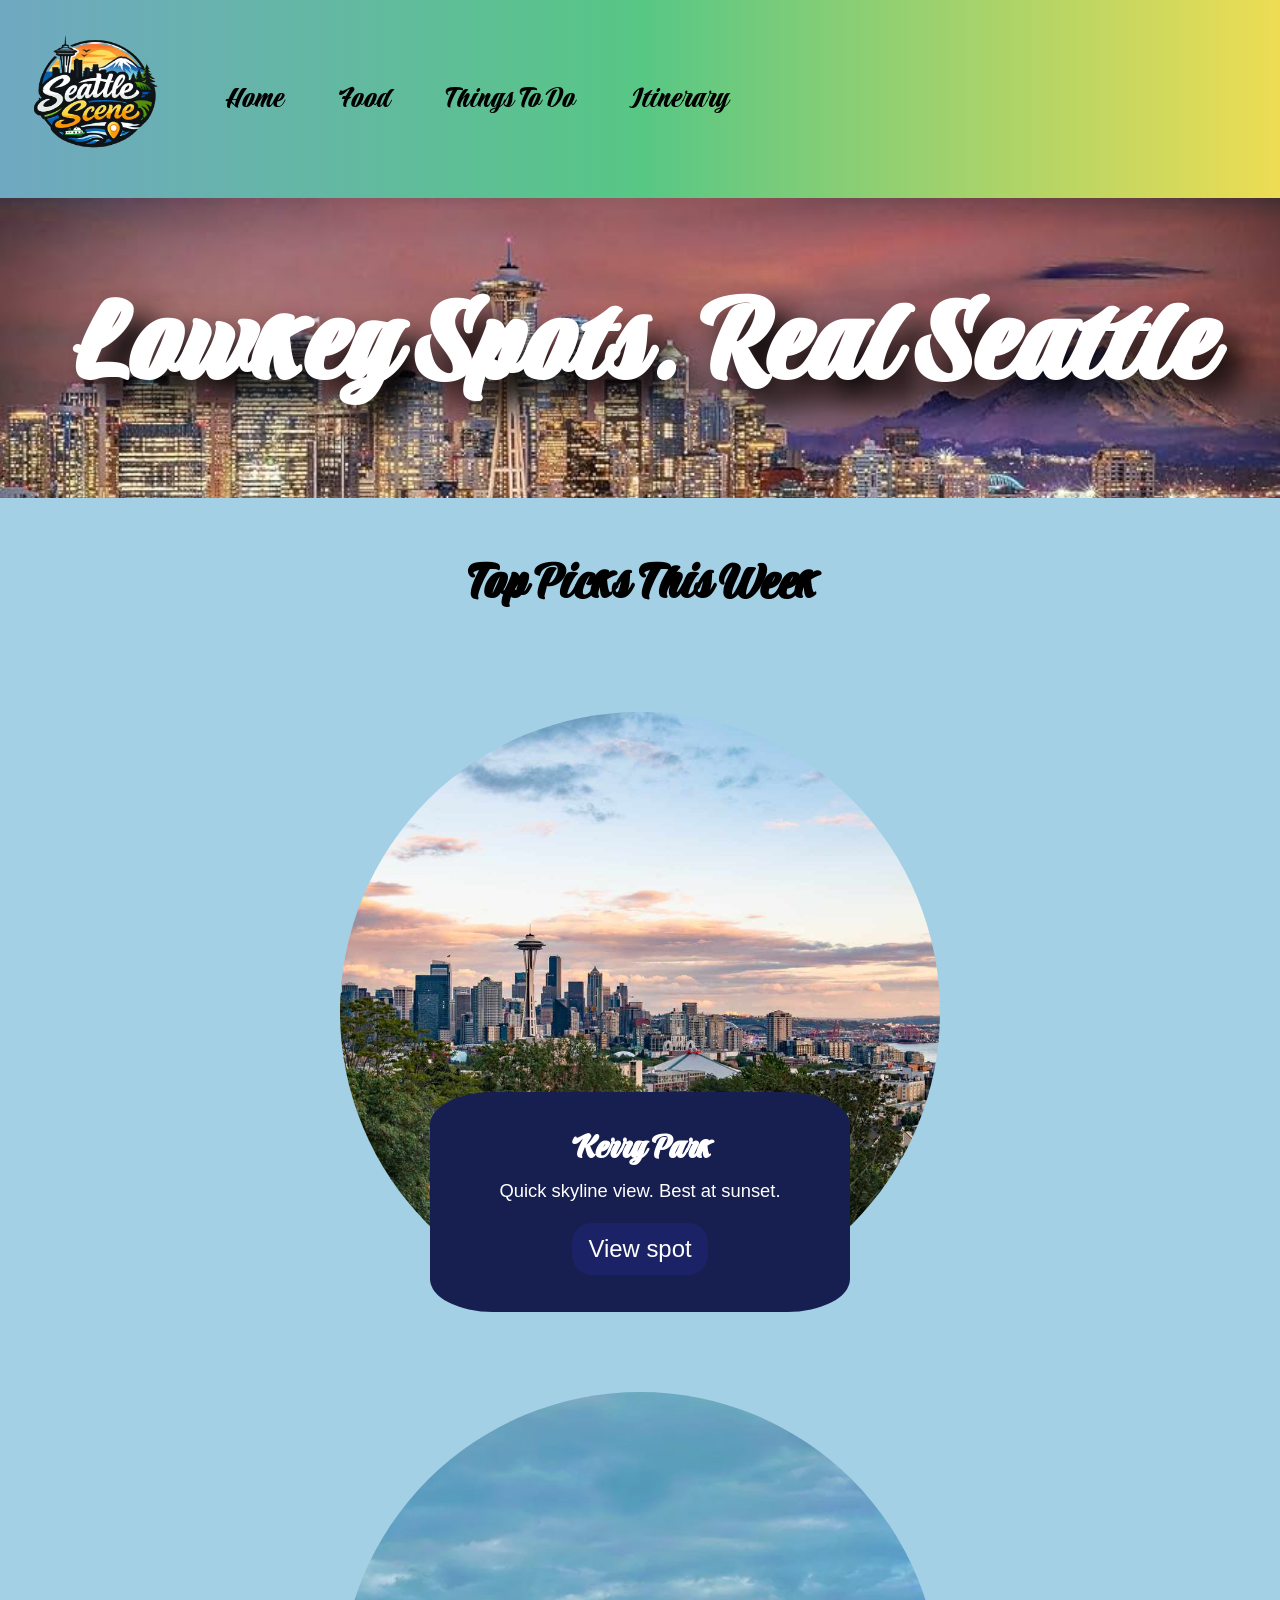
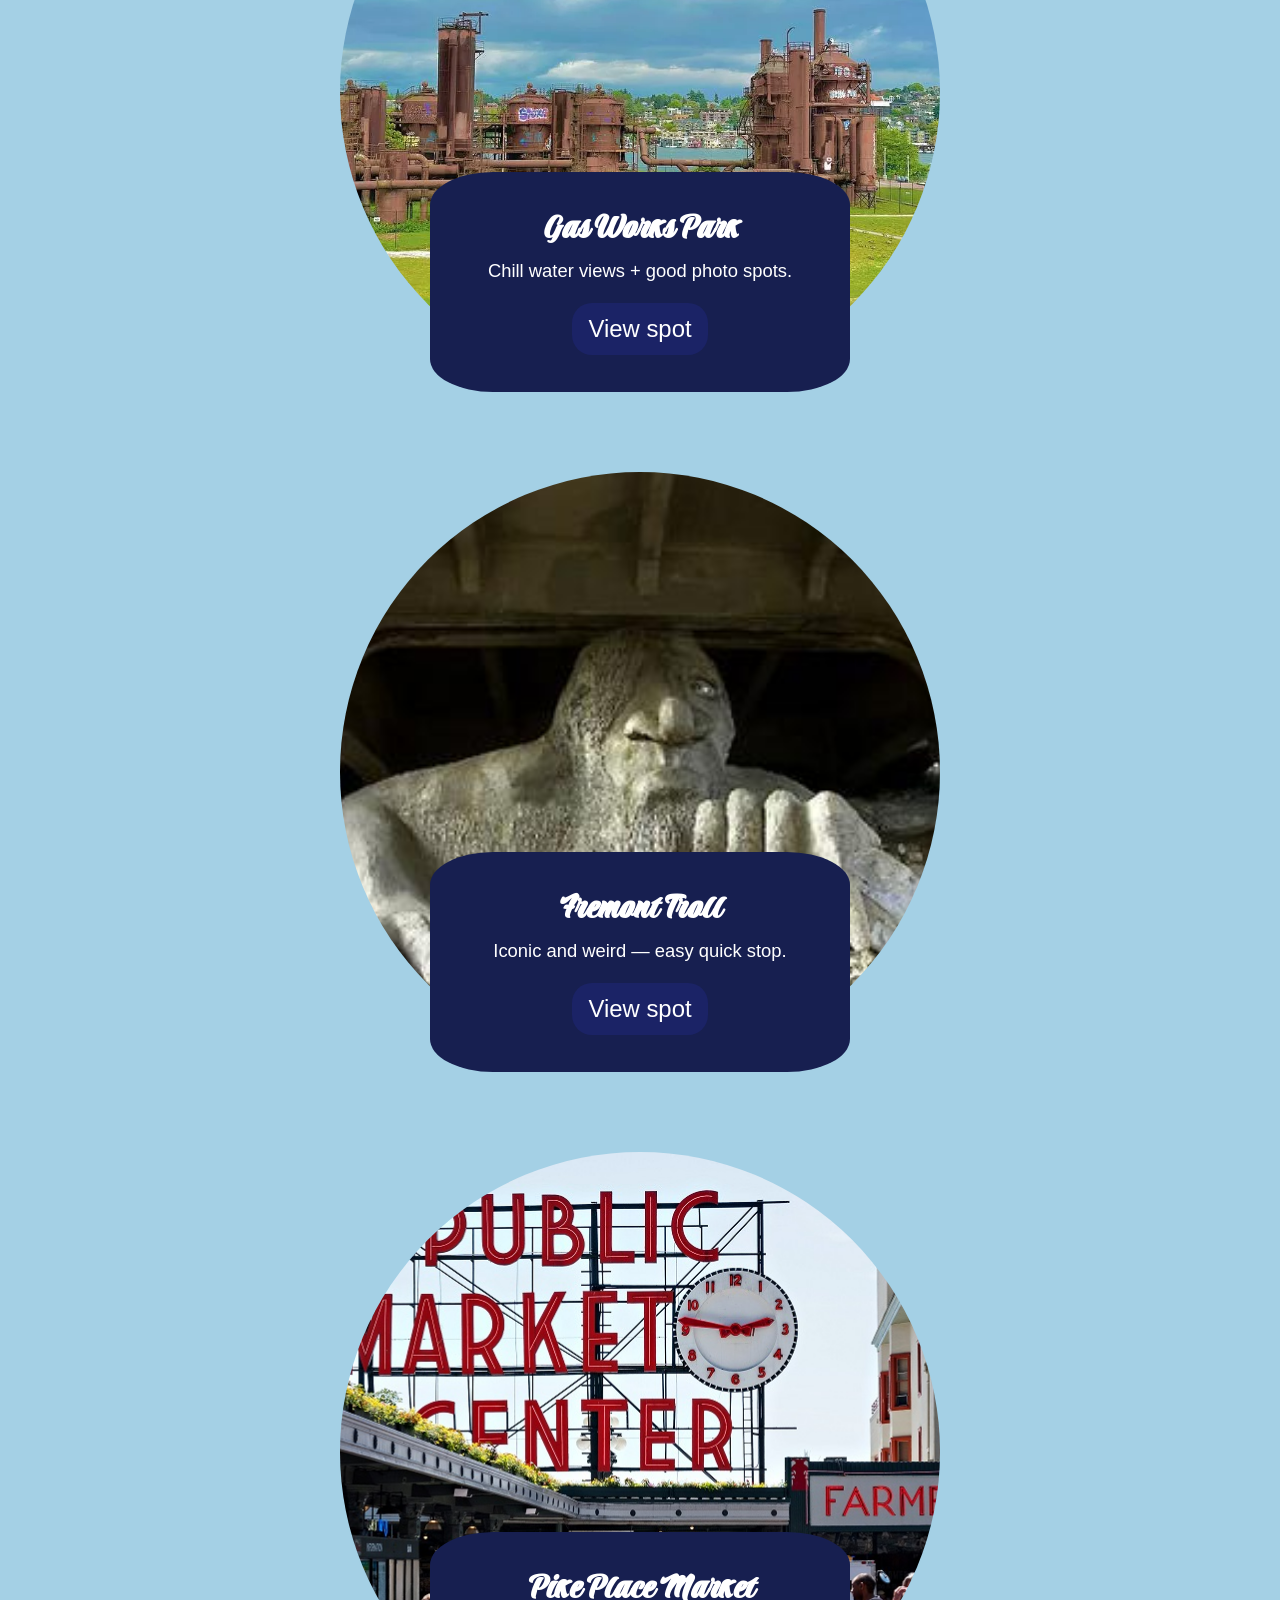
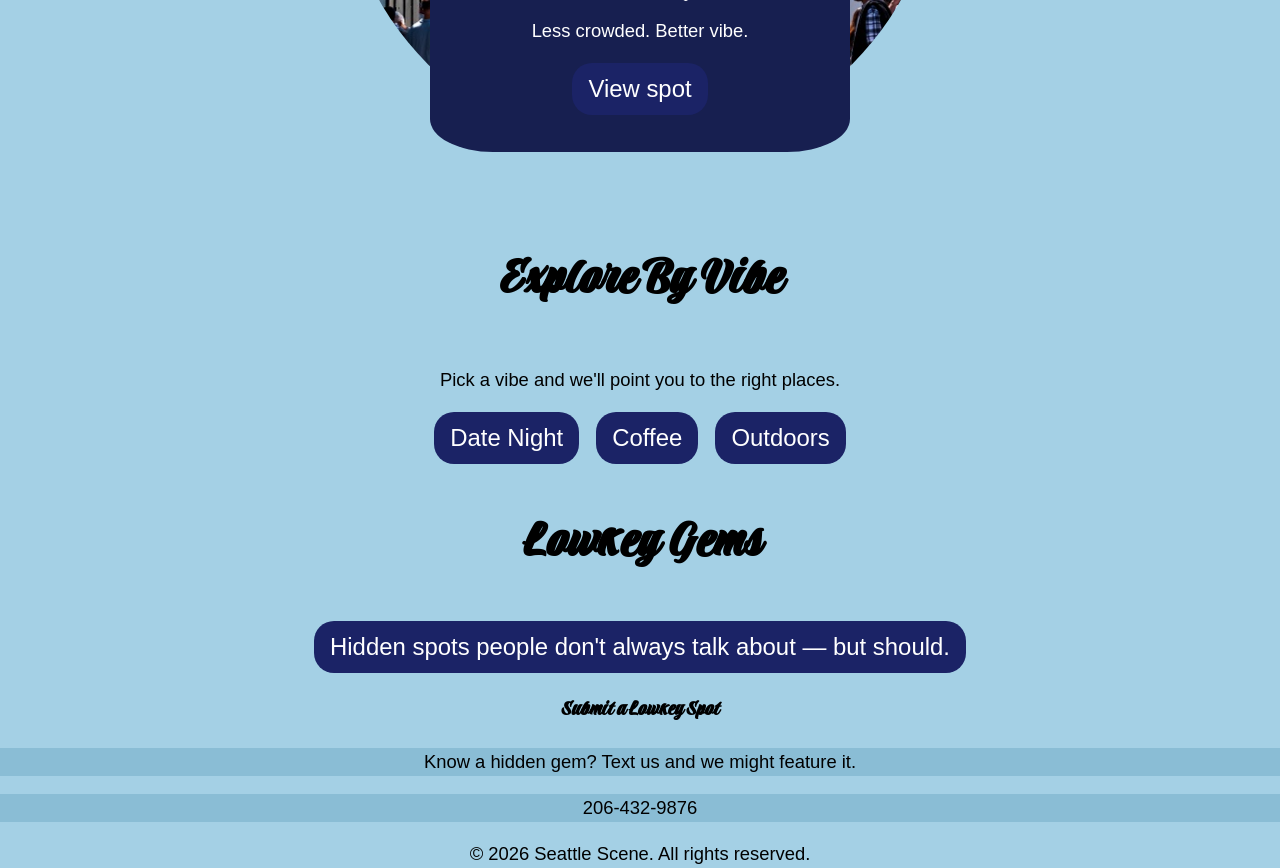
<file: index.html>
<!DOCTYPE html>
<html lang="en">
<head>
  <link rel="stylesheet" href="style.css">
  <meta charset="UTF-8">
  <meta name="viewport" content="width=device-width, initial-scale=1.0">
  <title>Seattle Scene | Home</title>
  <link rel="preconnect" href="https://fonts.googleapis.com">
  <link rel="preconnect" href="https://fonts.gstatic.com" crossorigin>
  <link href="https://fonts.googleapis.com/css2?family=Praise&display=swap" rel="stylesheet">
</head>

<body>
    <header>
        <nav>
          <a href="index.html"><img id="logo"src="images/logo.png" alt="seattle scene logo"></a>
          <ul id="nav">
            <li>
              <a href="index.html"target="_blank">Home</a>
            </li>
            <li>
              <a href="food.html"target="_blank">Food</a>
            </li>
            <li>
              <a href="thingstodo.html"target="_blank">Things To Do</a>
            </li>
            <li>
              <a href="itinerary.html"target="_blank">Itinerary</a>
            </li>
          </ul>
        </nav>
        <div class="hero"><h1>Lowkey Spots. Real Seattle</h1></div>
    </header>

  <main>
    <h2>Top Picks This Week</h2>

    <div class ='circle'id="kerrypark">
      <div class="text">
        <h3>Kerry Park</h3>
        <p>Quick skyline view. Best at sunset.</p>
        <a class="button" href="https://maps.app.goo.gl/rCLFEvPx6Z7KcE338">View spot</a>
      </div>
    </div>

    <div class ='circle'id="gasworks">
      <div class="text">
        <h3>Gas Works Park</h3>
        <p>Chill water views + good photo spots.</p>
        <a class="button" href="https://maps.app.goo.gl/vXZf9KEjNvxuLmPY9">View spot</a>
      </div>
    </div>

    <div class ='circle'id="fremont">
      <div class="text">
        <h3>Fremont Troll</h3>
        <p>Iconic and weird — easy quick stop.</p>
        <a class="button" href="https://maps.app.goo.gl/oYjhZXHvjMb9gxed8">View spot</a>
      </div>
    </div>

    <div class ='circle'id="pikeplace">
      <div class="text">
        <h3>Pike Place Market</h3>
        <p>Less crowded. Better vibe.</p>
        <a class="button" href="https://maps.app.goo.gl/fVNDPQgBx3QUjMKh8">View spot</a>
      </div>
    </div>

    <div class="bottom">
      <h2>Explore By Vibe</h2>
      <p>Pick a vibe and we'll point you to the right places.</p>

      <div class="tags">
     <a class="button" href="date.html">Date Night</a>
     <a class="button" href="coffee.html">Coffee</a>
     <a class="button" href="outdoors.html">Outdoors</a>
      </div>

      <h1>Lowkey Gems</h1>
      <a class="button" href="hidden-spots.html">Hidden spots people don't always talk about — but should.</a>
    </div>

  </main>

  <footer>
    <div id="lowkey-spot">
        <h3>Submit a Lowkey Spot</h3>
        <p>Know a hidden gem? Text us and we might feature it.</p>
        <p>206-432-9876</p>
      </div>
    <p>&copy; 2026 Seattle Scene. All rights reserved.</p>
  </footer>
</body>
</html>
</file>
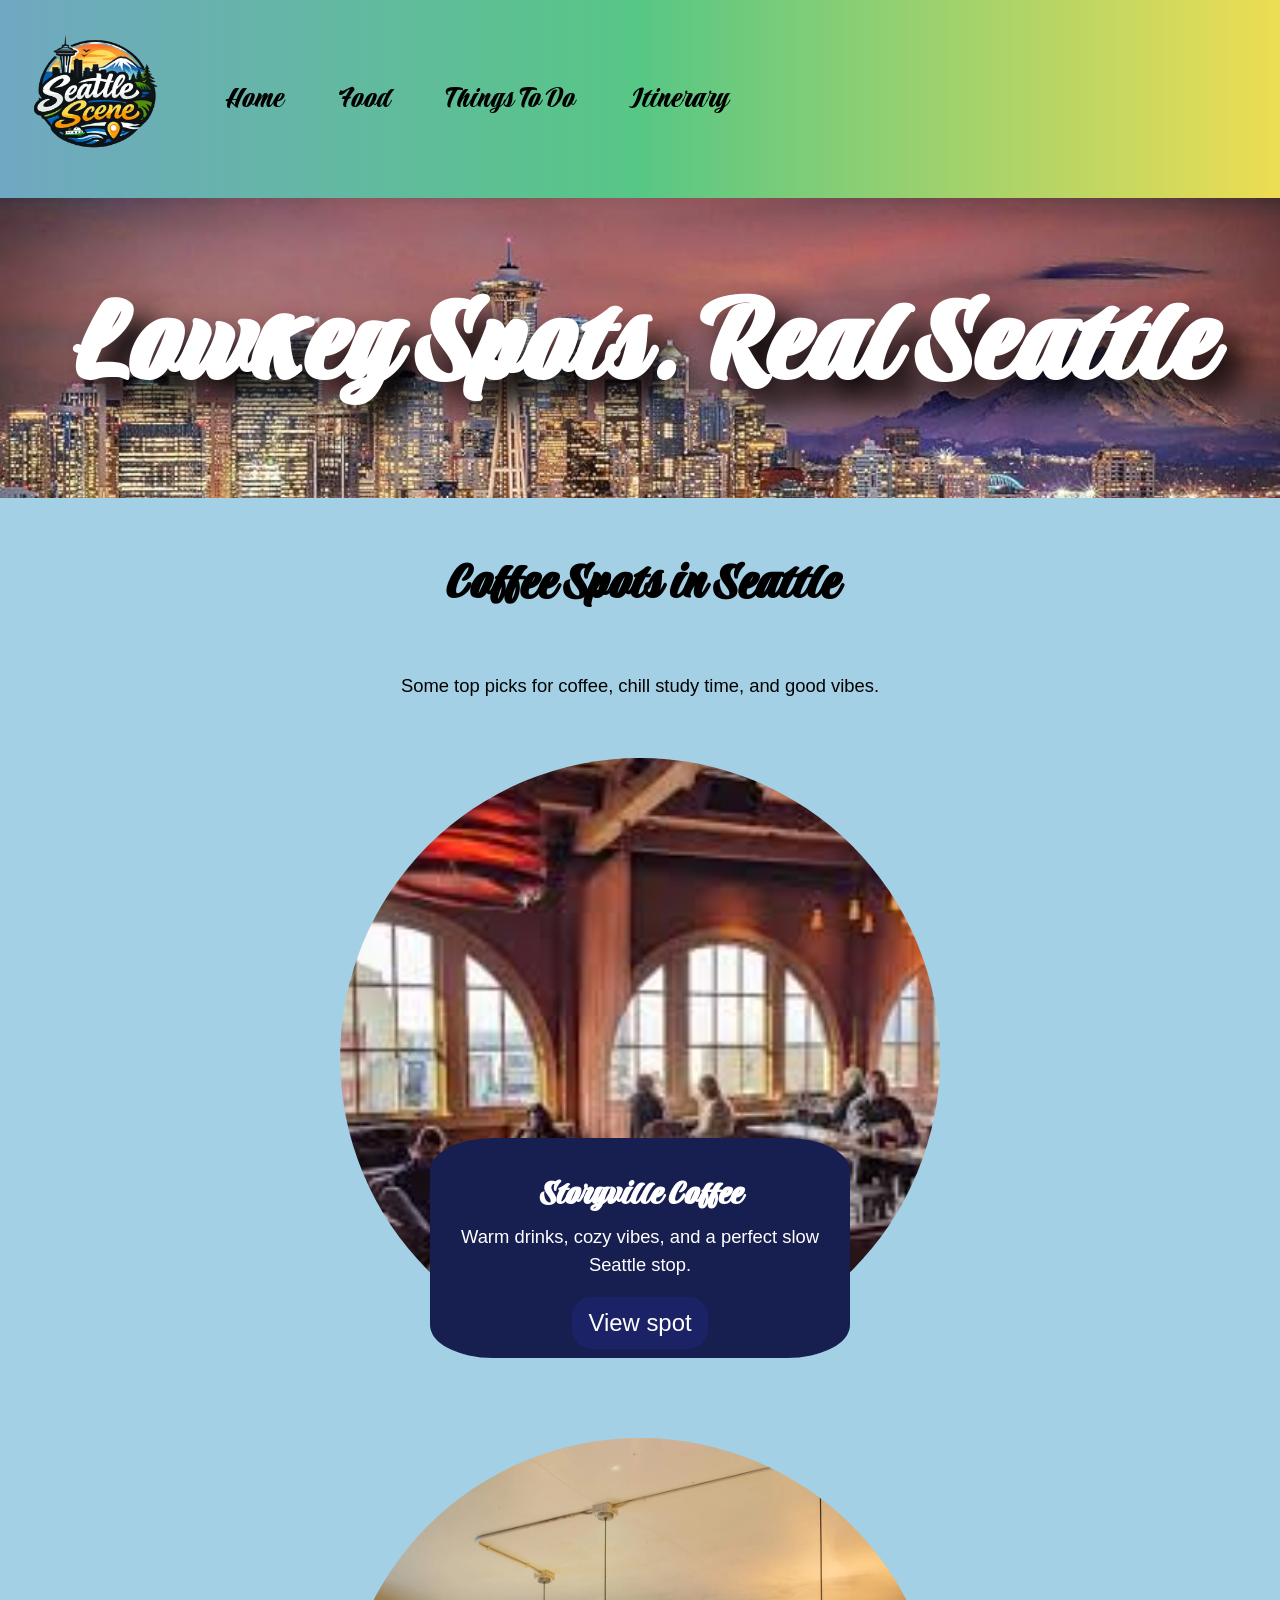
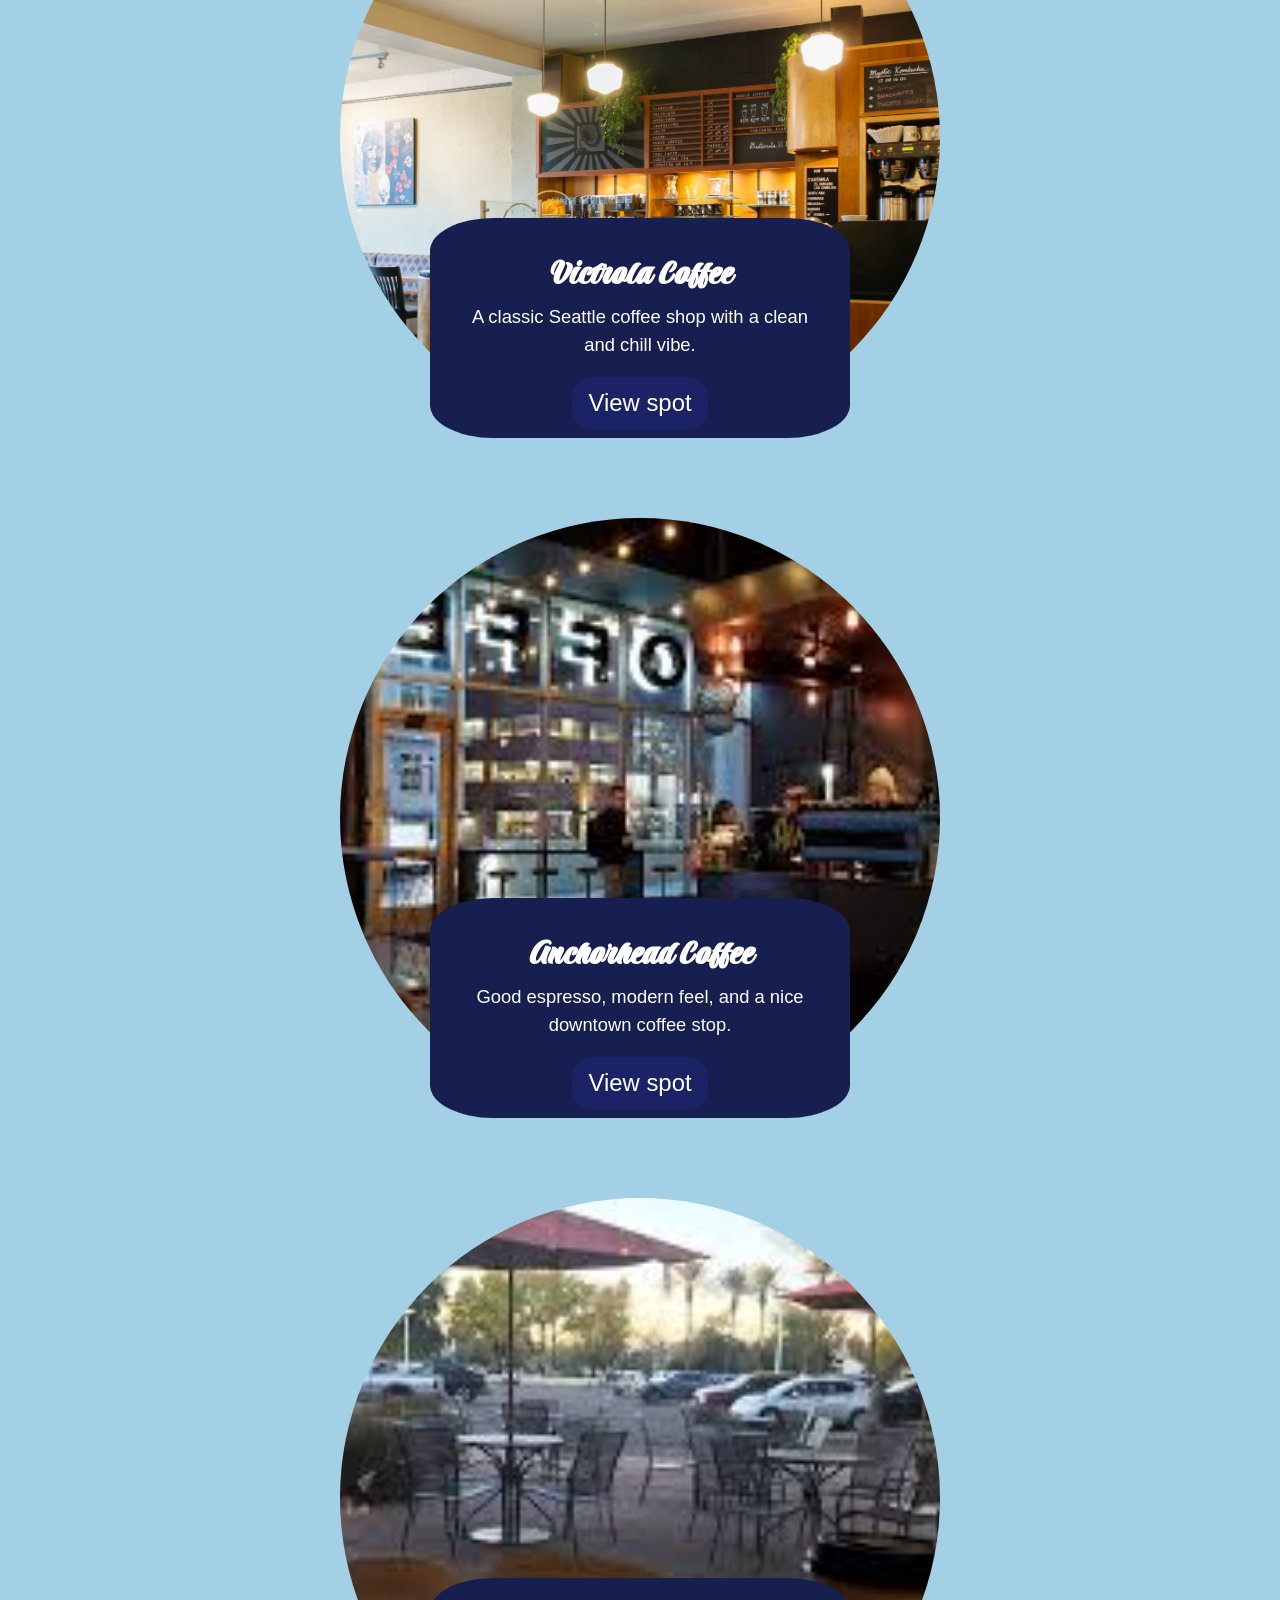
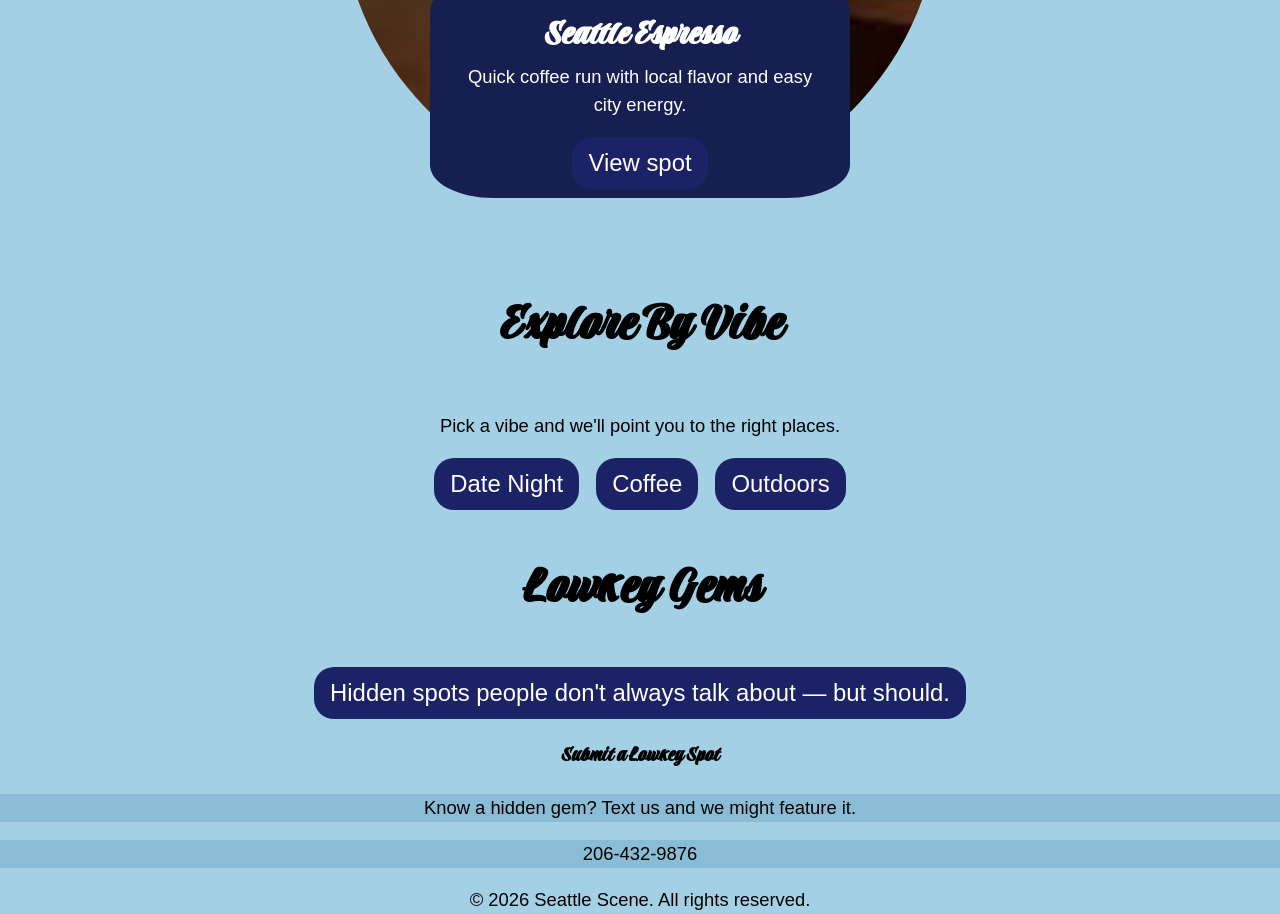
<file: coffee.html>
<!DOCTYPE html>
<html lang="en">
<head>
  <link rel="stylesheet" href="style.css">
  <meta charset="UTF-8">
  <meta name="viewport" content="width=device-width, initial-scale=1.0">
  <title>Seattle Scene | Coffee</title>
  <link rel="preconnect" href="https://fonts.googleapis.com">
  <link rel="preconnect" href="https://fonts.gstatic.com" crossorigin>
  <link href="https://fonts.googleapis.com/css2?family=Praise&display=swap" rel="stylesheet">
</head>

<body>
    <header>
        <nav>
          <a href="index.html"><img id="logo" src="images/logo.png" alt="seattle scene logo"></a>
          <ul id="nav">
            <li>
              <a href="index.html" target="_blank">Home</a>
            </li>
            <li>
              <a href="food.html" target="_blank">Food</a>
            </li>
            <li>
              <a href="thingstodo.html" target="_blank">Things To Do</a>
            </li>
            <li>
              <a href="itinerary.html" target="_blank">Itinerary</a>
            </li>
          </ul>
        </nav>
        <div class="hero"><h1>Lowkey Spots. Real Seattle</h1></div>
    </header>

    <main>
      <h2>Coffee Spots in Seattle</h2>
      <p id="moretext">Some top picks for coffee, chill study time, and good vibes.</p>

      <div class="circle" id="storyville">
        <div class="text">
          <h3>Storyville Coffee</h3>
          <p>Warm drinks, cozy vibes, and a perfect slow Seattle stop.</p>
          <a class="button" href="https://storyville.com/" target="_blank" rel="noopener">View spot</a>
        </div>
      </div>

      <div class="circle" id="victrola">
        <div class="text">
          <h3>Victrola Coffee</h3>
          <p>A classic Seattle coffee shop with a clean and chill vibe.</p>
          <a class="button" href="https://www.victrolacoffee.com/" target="_blank" rel="noopener">View spot</a>
        </div>
      </div>

      <div class="circle" id="anchorhead">
        <div class="text">
          <h3>Anchorhead Coffee</h3>
          <p>Good espresso, modern feel, and a nice downtown coffee stop.</p>
          <a class="button" href="https://anchorheadcoffee.com/" target="_blank" rel="noopener">View spot</a>
        </div>
      </div>

      <div class="circle" id="espresso">
        <div class="text">
          <h3>Seattle Espresso</h3>
          <p>Quick coffee run with local flavor and easy city energy.</p>
          <a class="button" href="https://www.seattleespresso.com/" target="_blank" rel="noopener">View spot</a>
        </div>
      </div>

      <div class="bottom">
        <h2>Explore By Vibe</h2>
        <p>Pick a vibe and we'll point you to the right places.</p>

        <div class="tags">
          <a class="button" href="date.html">Date Night</a>
          <a class="button" href="coffee.html">Coffee</a>
          <a class="button" href="outdoors.html">Outdoors</a>
        </div>

        <h1>Lowkey Gems</h2>
        <a class="button" href="hidden-spots.html">Hidden spots people don't always talk about — but should.</a>
      </div>

    </main>

    <footer>
      <div id="lowkey-spot">
        <h3>Submit a Lowkey Spot</h3>
        <p>Know a hidden gem? Text us and we might feature it.</p>
        <p>206-432-9876</p>
      </div>
      <p>&copy; 2026 Seattle Scene. All rights reserved.</p>
    </footer>
</body>
</html>
</file>
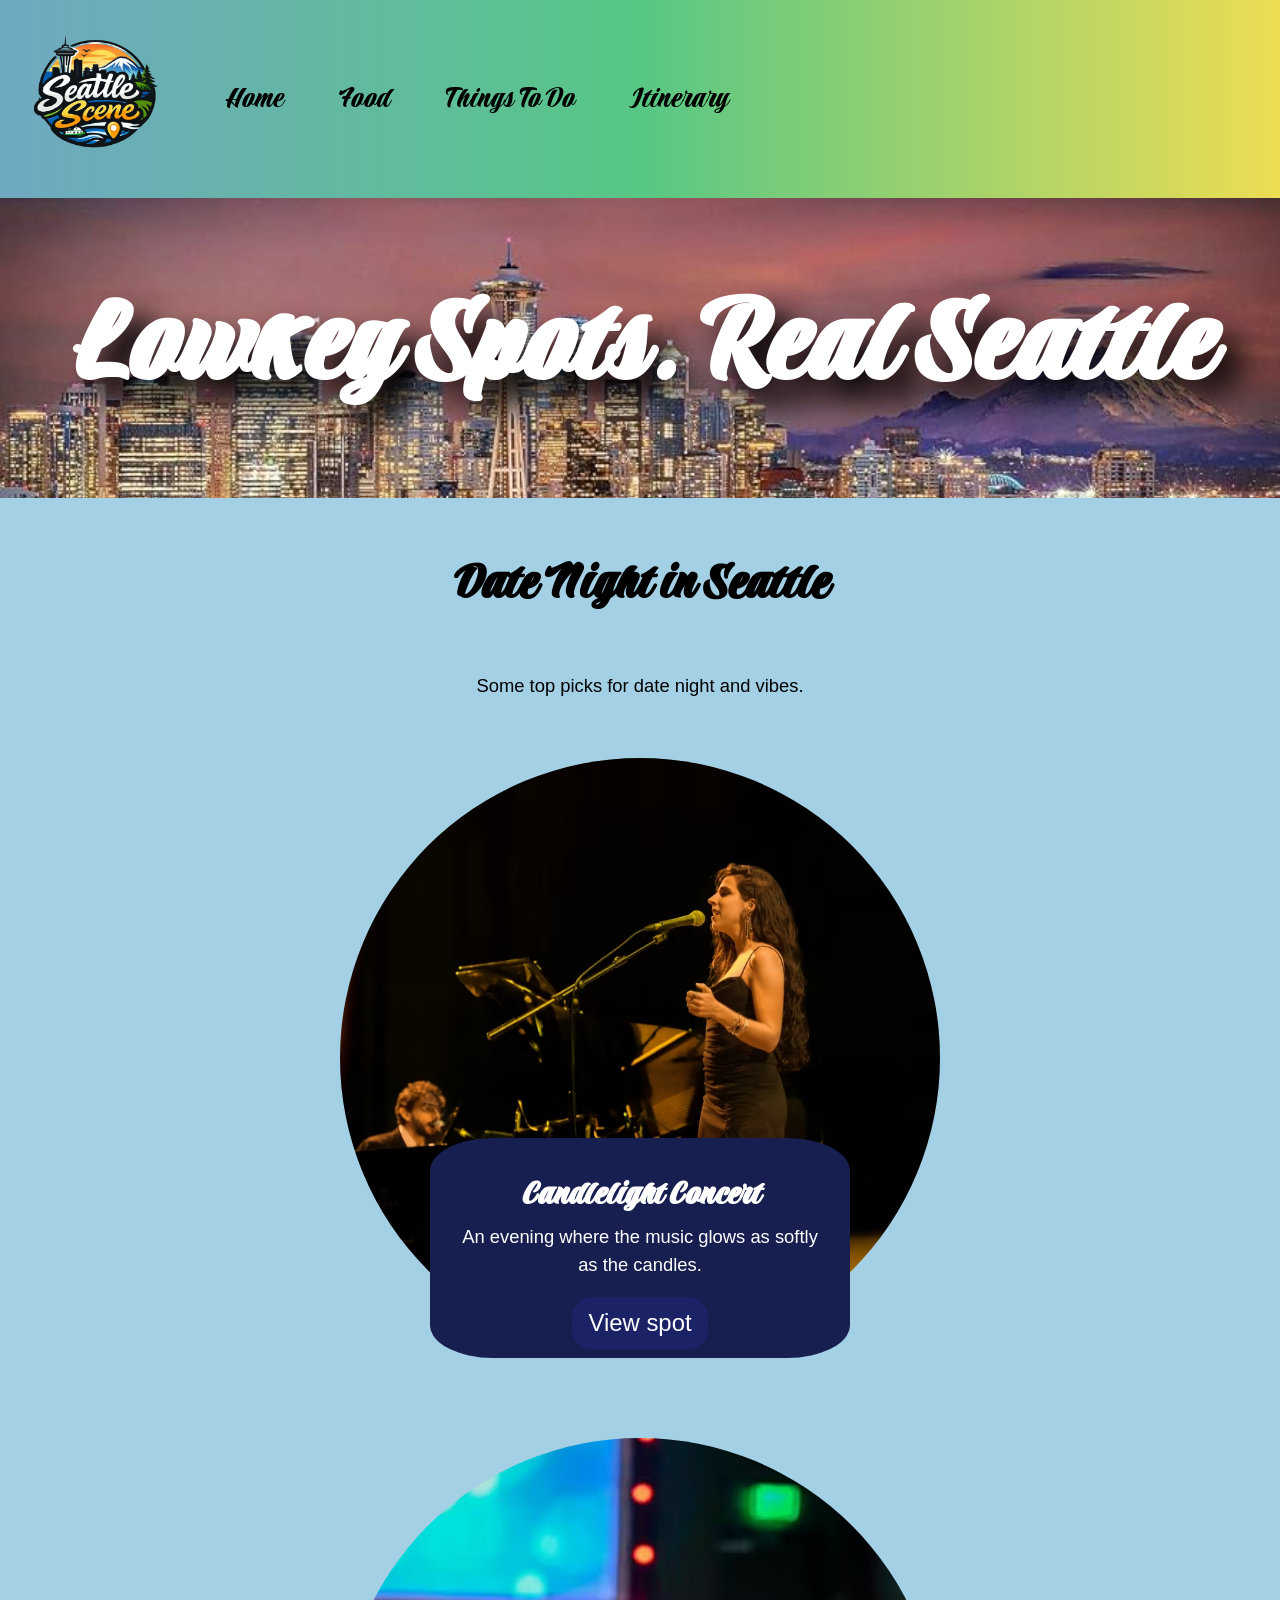
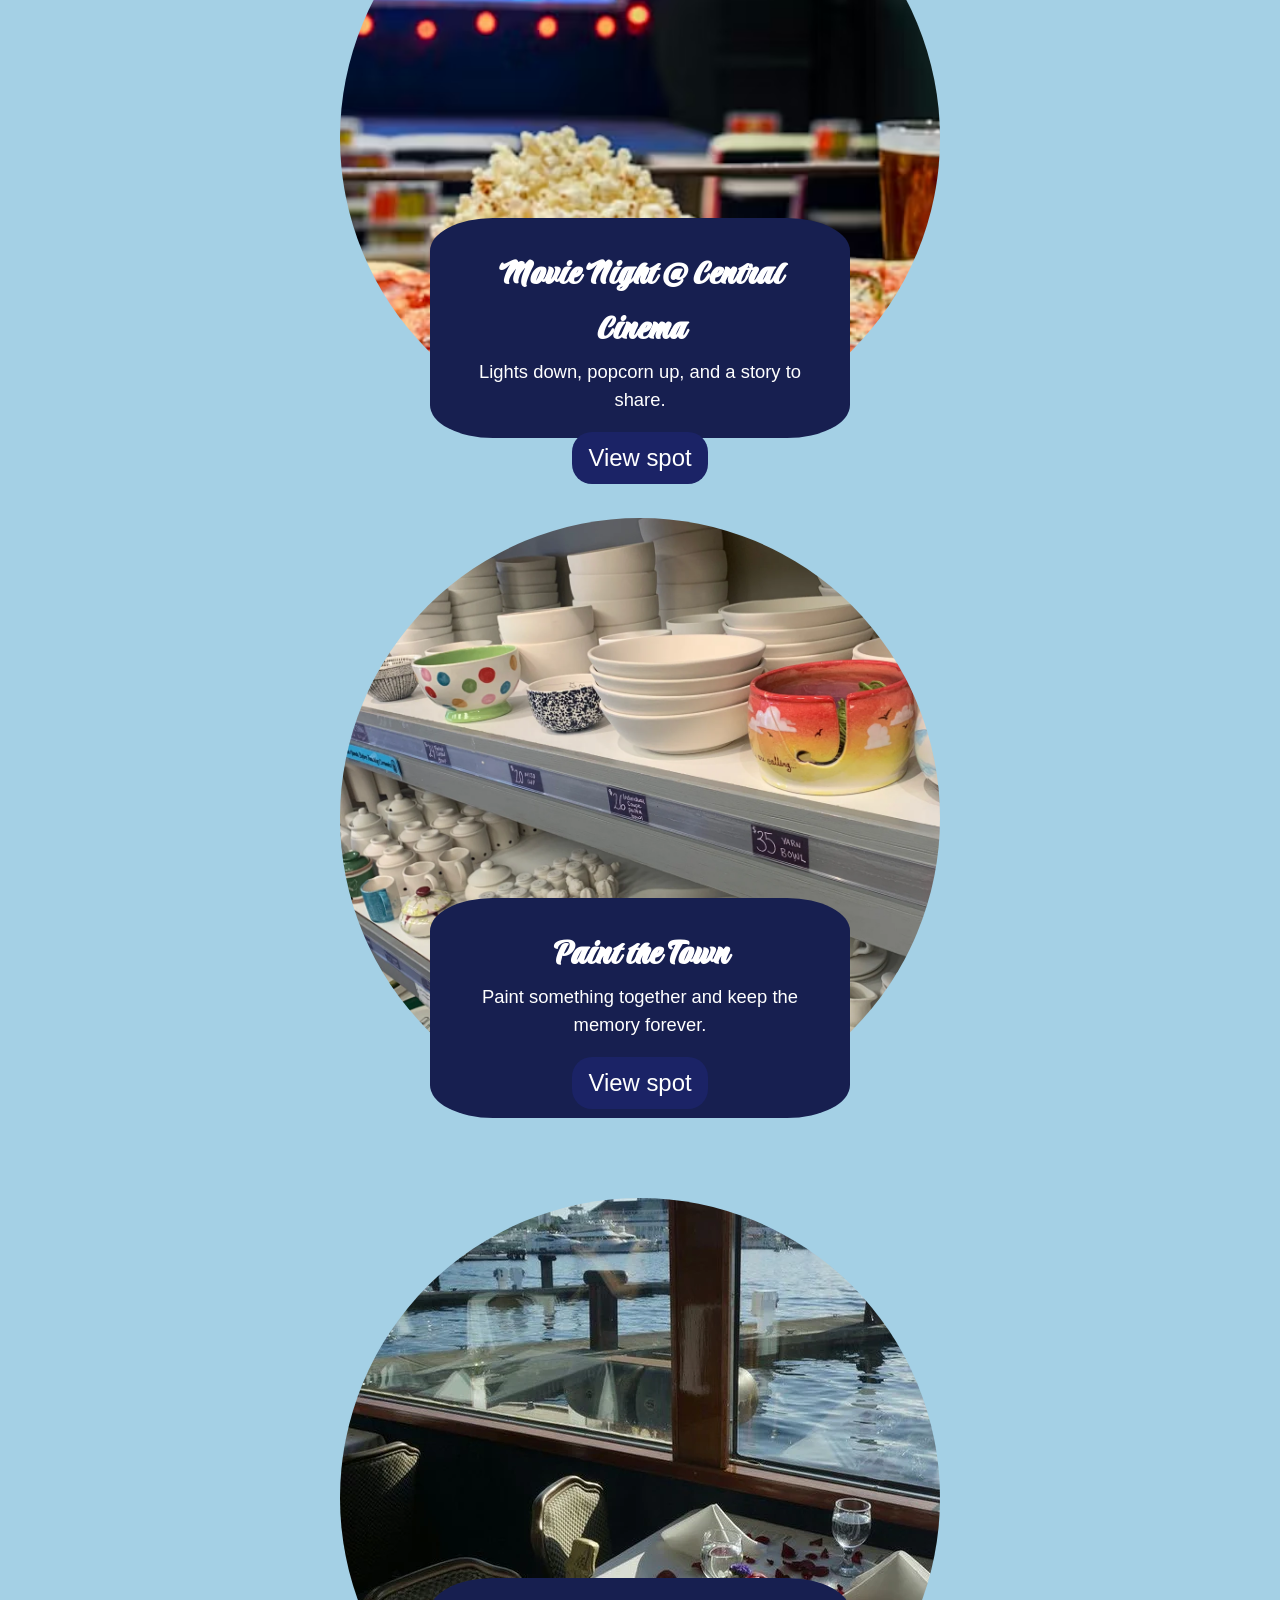
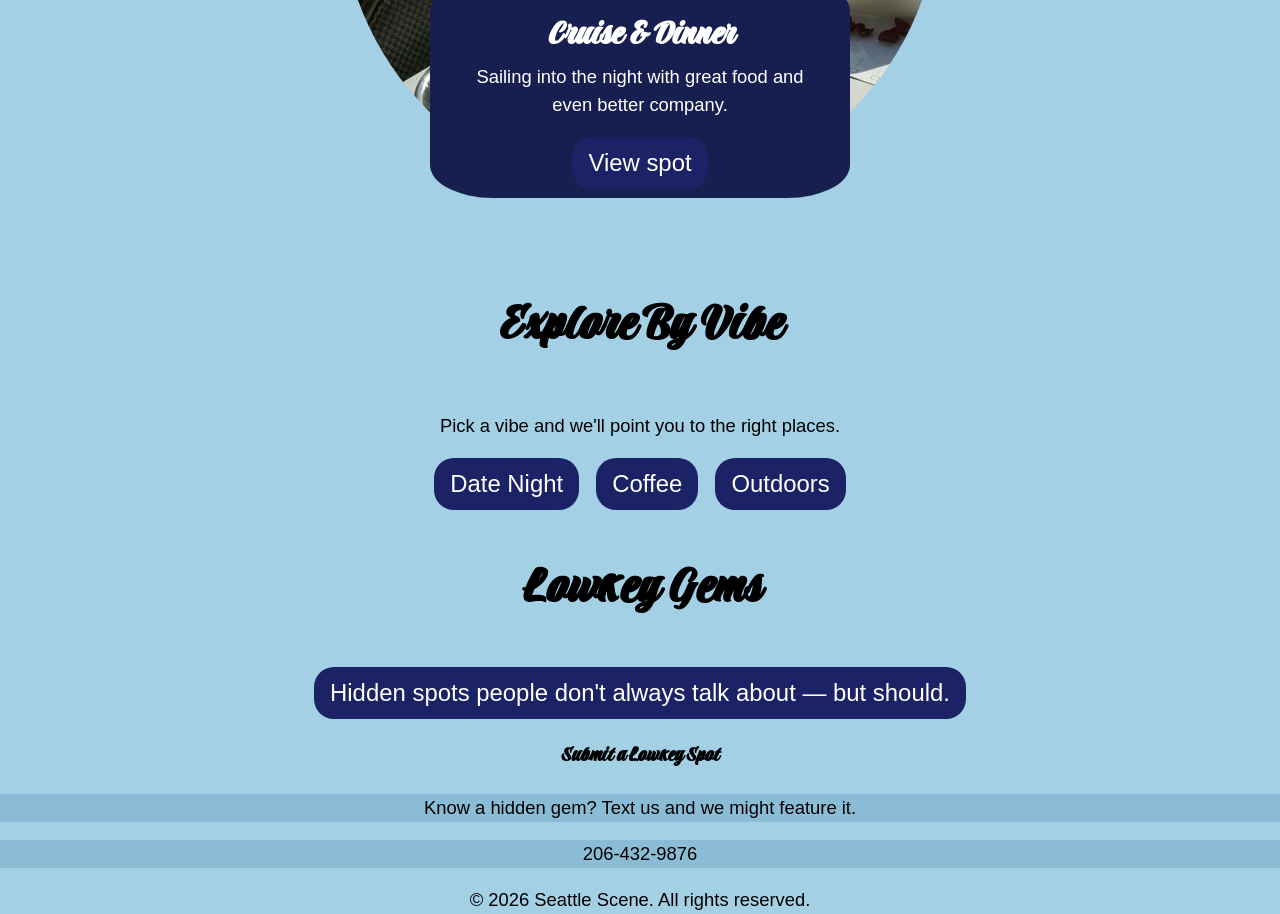
<file: date.html>
<!DOCTYPE html>
<html lang="en">
<head>
  <link rel="stylesheet" href="style.css">
  <meta charset="UTF-8">
  <meta name="viewport" content="width=device-width, initial-scale=1.0">
  <title>Seattle Scene |  Dates</title>
  <link rel="preconnect" href="https://fonts.googleapis.com">
  <link rel="preconnect" href="https://fonts.gstatic.com" crossorigin>
  <link href="https://fonts.googleapis.com/css2?family=Praise&display=swap" rel="stylesheet">
</head>

<body>
    <header>
        <nav>
          <a href="index.html"><img id="logo"src="images/logo.png" alt="seattle scene logo"></a>
          <ul id="nav">
            <li>
              <a href="index.html"target="_blank">Home</a>
            </li>
            <li>
              <a href="food.html"target="_blank">Food</a>
            </li>
            <li>
              <a href="thingstodo.html"target="_blank">Things To Do</a>
            </li>
            <li>
              <a href="itinerary.html"target="_blank">Itinerary</a>
            </li>
          </ul>
        </nav>
        <div class="hero"><h1>Lowkey Spots. Real Seattle</h1></div>
    </header>

    <main>
      <h2>Date Night in Seattle</h2>
      <p id="moretext">Some top picks for date night and vibes.</p>

      <div class ='circle'id="candles">
        <div class="text">
          <h3>Candlelight Concert</h3>
          <p>An evening where the music glows as softly as the candles.</p>
          <a class="button" href="https://feverup.com/en/seattle/candlelight?srsltid=AfmBOooha7kfL23Vai4sOmMUWFHSHFfHgg--ib22OeEmuOBHp1u3Ftp_" target="_blank" rel="noopener">View spot</a>
        </div>
      </div>

      <div class ='circle'id="cinema">
        <div class="text">
          <h3>Movie Night @ Central Cinema</h3>
          <p>Lights down, popcorn up, and a story to share.</p>
          <a class="button" href="https://central-cinema.com" target="_blank" rel="noopener">View spot</a>
        </div>
      </div>

      <div class ='circle'id="paint">
        <div class="text">
          <h3>Paint the Town</h3>
          <p>Paint something together and keep the memory forever.</p>
          <a class="button" href="https://www.paintthetown.studio" target="_blank" rel="noopener">View spot</a>
        </div>
      </div>

      <div class ='circle'id="cruise">
        <div class="text">
          <h3>Cruise & Dinner</h3>
          <p>Sailing into the night with great food and even better company.</p>
          <a class="button" href="https://waterwayscruises.com/dining-cruises/dinner-cruise-winter/" target="_blank" rel="noopener">View spot</a>
        </div>
      </div>

      <div class="bottom">
        <h2>Explore By Vibe</h2>
        <p>Pick a vibe and we'll point you to the right places.</p>

      <div class="tags">
        <a class="button" href="date.html">Date Night</a>
        <a class="button" href="coffee.html">Coffee</a>
        <a class="button" href="outdoors.html">Outdoors</a>
      </div>

      <h1>Lowkey Gems</h2>
        <a class="button" href="hidden-spots.html">Hidden spots people don't always talk about — but should.</a>
      </div>

    </main>

    <footer>
      <div id="lowkey-spot">
        <h3>Submit a Lowkey Spot</h3>
        <p>Know a hidden gem? Text us and we might feature it.</p>
        <p>206-432-9876</p>
      </div>
      <p>&copy; 2026 Seattle Scene. All rights reserved.</p>
    </footer>
</body>

</html>
</file>
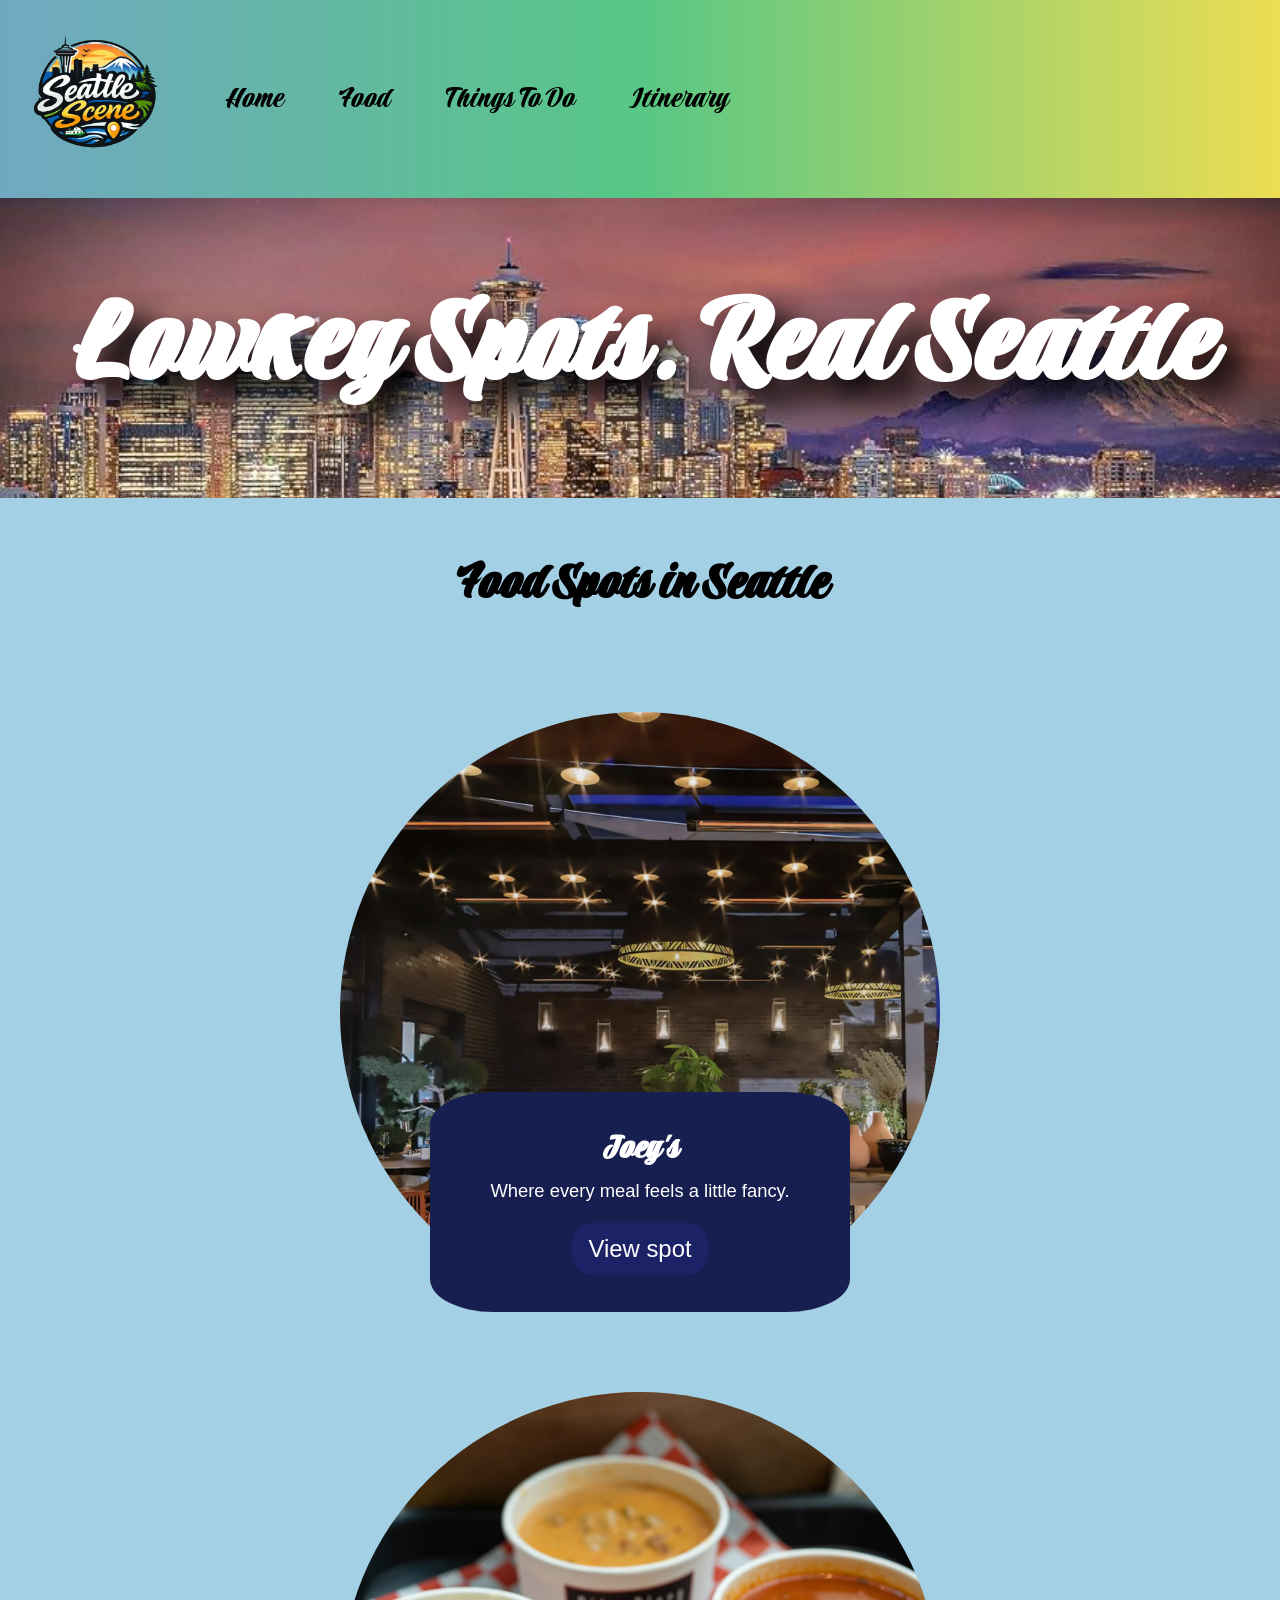
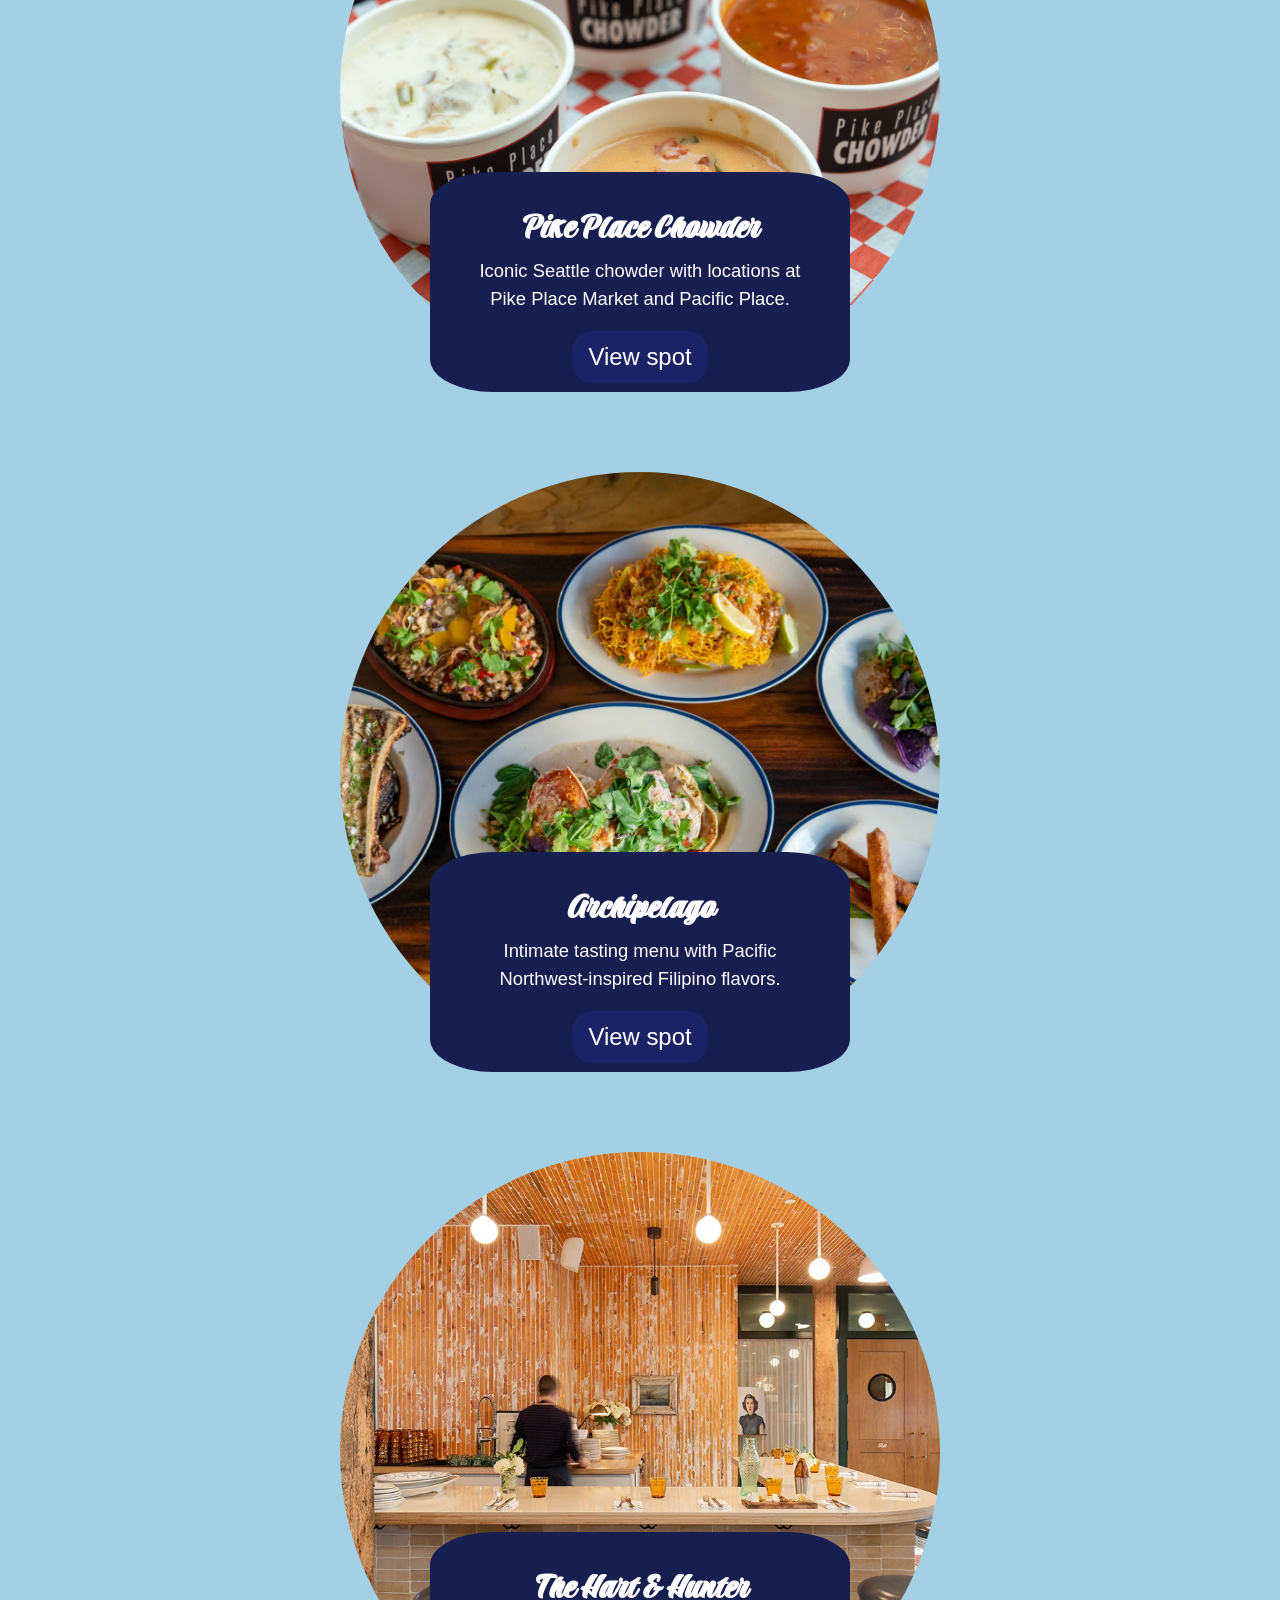
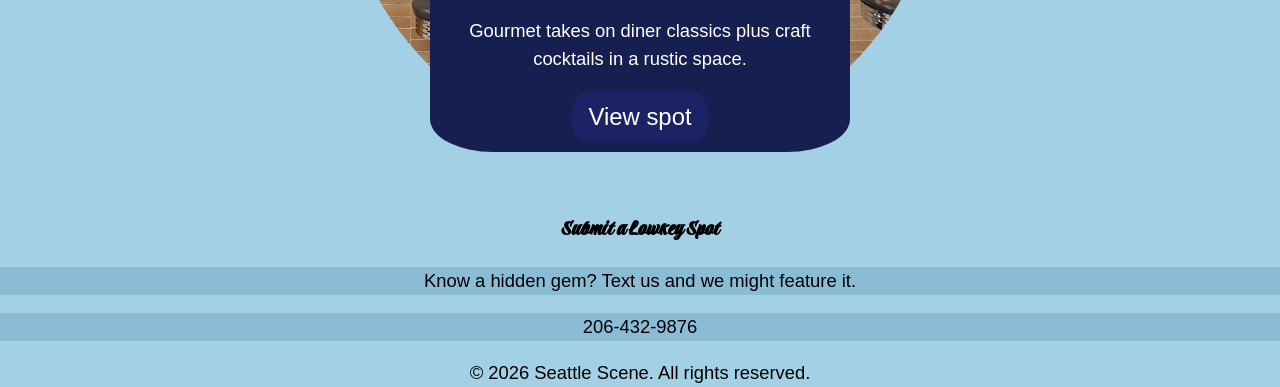
<file: food.html>
<!DOCTYPE html>
<html lang="en">
<head>
  <link rel="stylesheet" href="style.css">
  <meta charset="UTF-8">
  <meta name="viewport" content="width=device-width, initial-scale=1.0">
  <title>Seattle Scene | Food</title>
  <link rel="preconnect" href="https://fonts.googleapis.com">
  <link rel="preconnect" href="https://fonts.gstatic.com" crossorigin>
  <link href="https://fonts.googleapis.com/css2?family=Praise&display=swap" rel="stylesheet">
</head>

<body>
    <header>
        <nav>
          <a href="index.html"><img id="logo"src="images/logo.png" alt="seattle scene logo"></a>
          <ul id="nav">
            <li>
              <a href="index.html"target="_blank">Home</a>
            </li>
            <li>
              <a href="food.html"target="_blank">Food</a>
            </li>
            <li>
              <a href="thingstodo.html"target="_blank">Things To Do</a>
            </li>
            <li>
              <a href="itinerary.html"target="_blank">Itinerary</a>
            </li>
          </ul>
        </nav>
        <div class="hero"><h1>Lowkey Spots. Real Seattle</h1></div>
    </header>

  <main>
    <h2>Food Spots in Seattle</h2>

    <div class ='circle'id="joey">
      <div class="text">
        <h3>Joey's</h3>
        <p>Where every meal feels a little fancy.</p>
        <a class="button" href="https://joeyrestaurants.com/location/joey-university-village" target="_blank" rel="noopener">View spot</a>
      </div>
    </div>

    <div class ='circle'id="chowder">
        <div class="text">
          <h3>Pike Place Chowder</h3>
          <p>Iconic Seattle chowder with locations at Pike Place Market and Pacific Place.</p>
          <a class="button" href="https://www.pikeplacechowder.com/" target="_blank" rel="noopener">View spot</a>
        </div>
      </div>

      <div class ='circle'id="archipelago">
        <div class="text">
          <h3>Archipelago</h3>
          <p>Intimate tasting menu with Pacific Northwest-inspired Filipino flavors.</p>
          <a class="button" href="https://www.archipelagoseattle.com" target="_blank" rel="noopener">View spot</a>
        </div>
      </div>

      <div class ='circle'id="hunter">
        <div class="text">
          <h3>The Hart & Hunter</h3>
          <p>Gourmet takes on diner classics plus craft cocktails in a rustic space.</p>
          <a class="button" href="https://www.thehartandthehunter.com" target="_blank" rel="noopener">View spot</a>
        </div>
      </div>
  </main>

  <footer>
    <div id="lowkey-spot">
        <h3>Submit a Lowkey Spot</h3>
        <p>Know a hidden gem? Text us and we might feature it.</p>
        <p>206-432-9876</p>
      </div>
    <p>&copy; 2026 Seattle Scene. All rights reserved.</p>
  </footer>
</body>
</html>
</file>
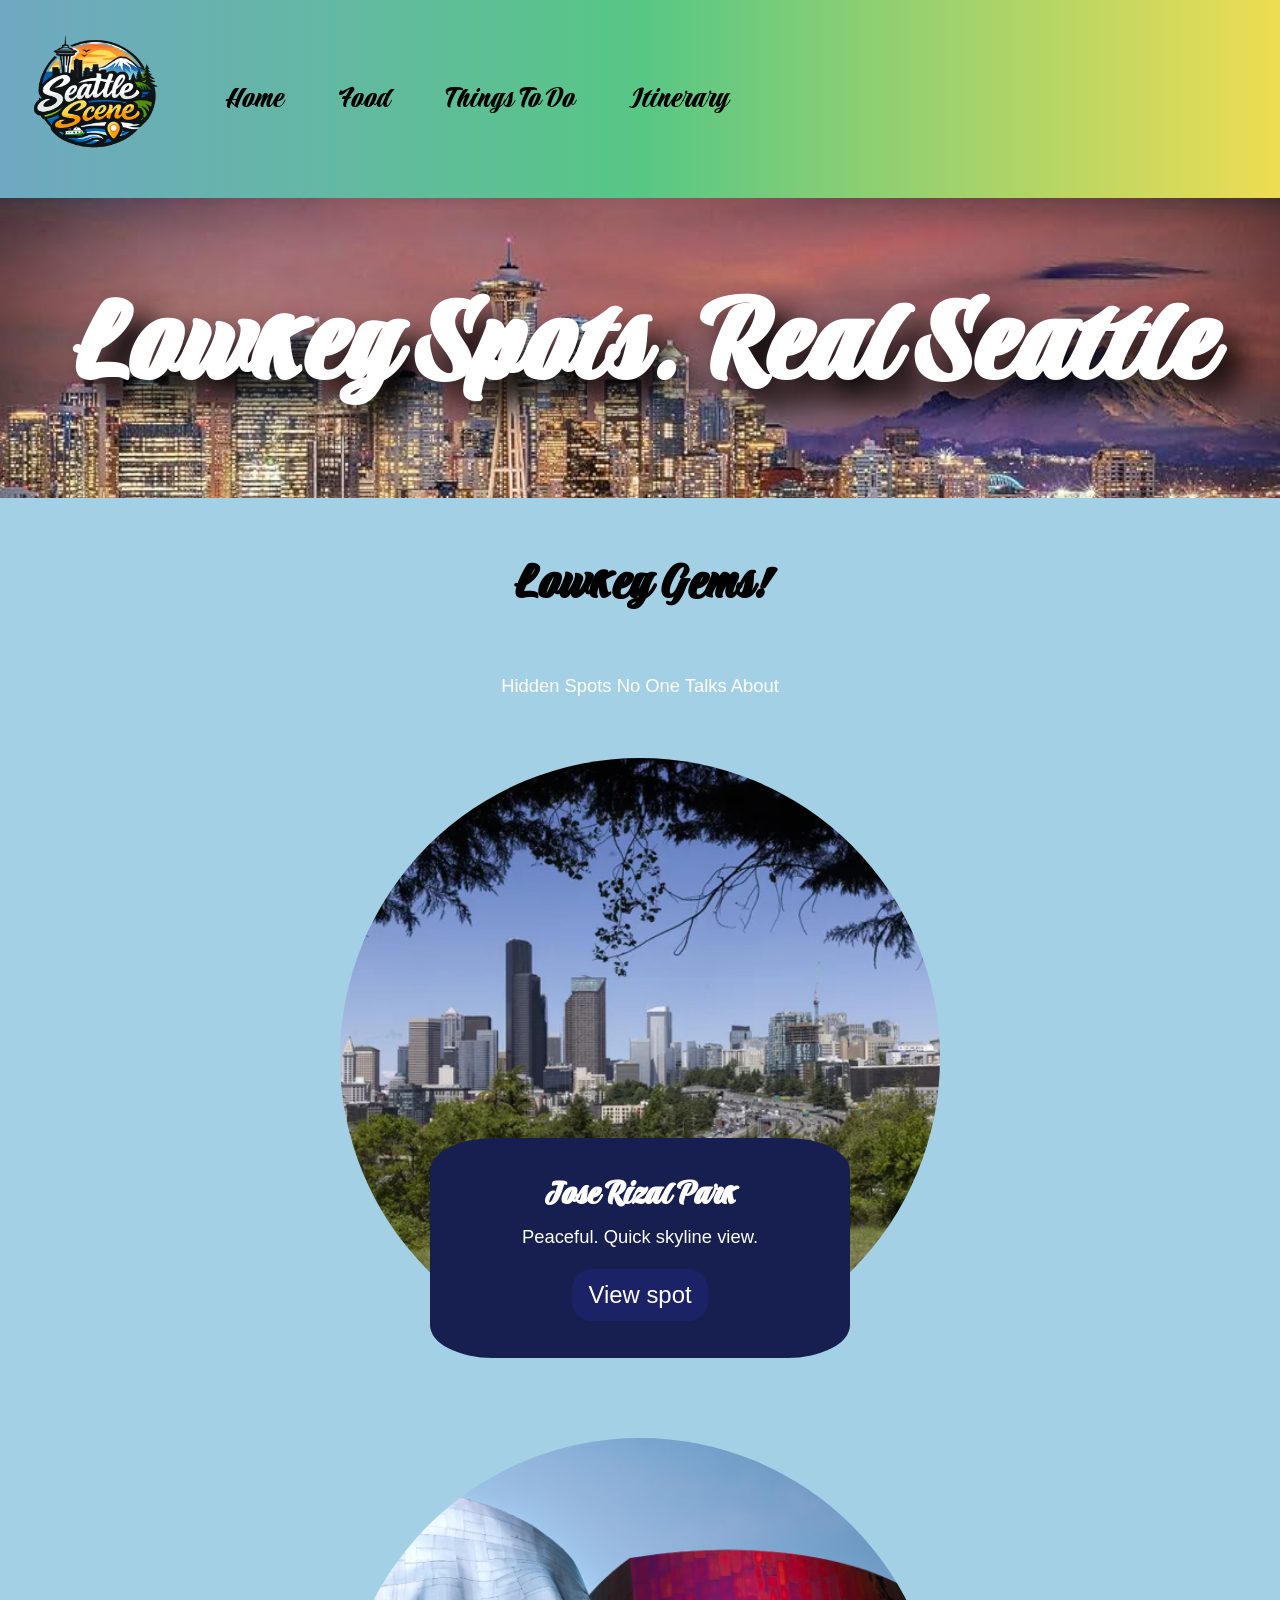
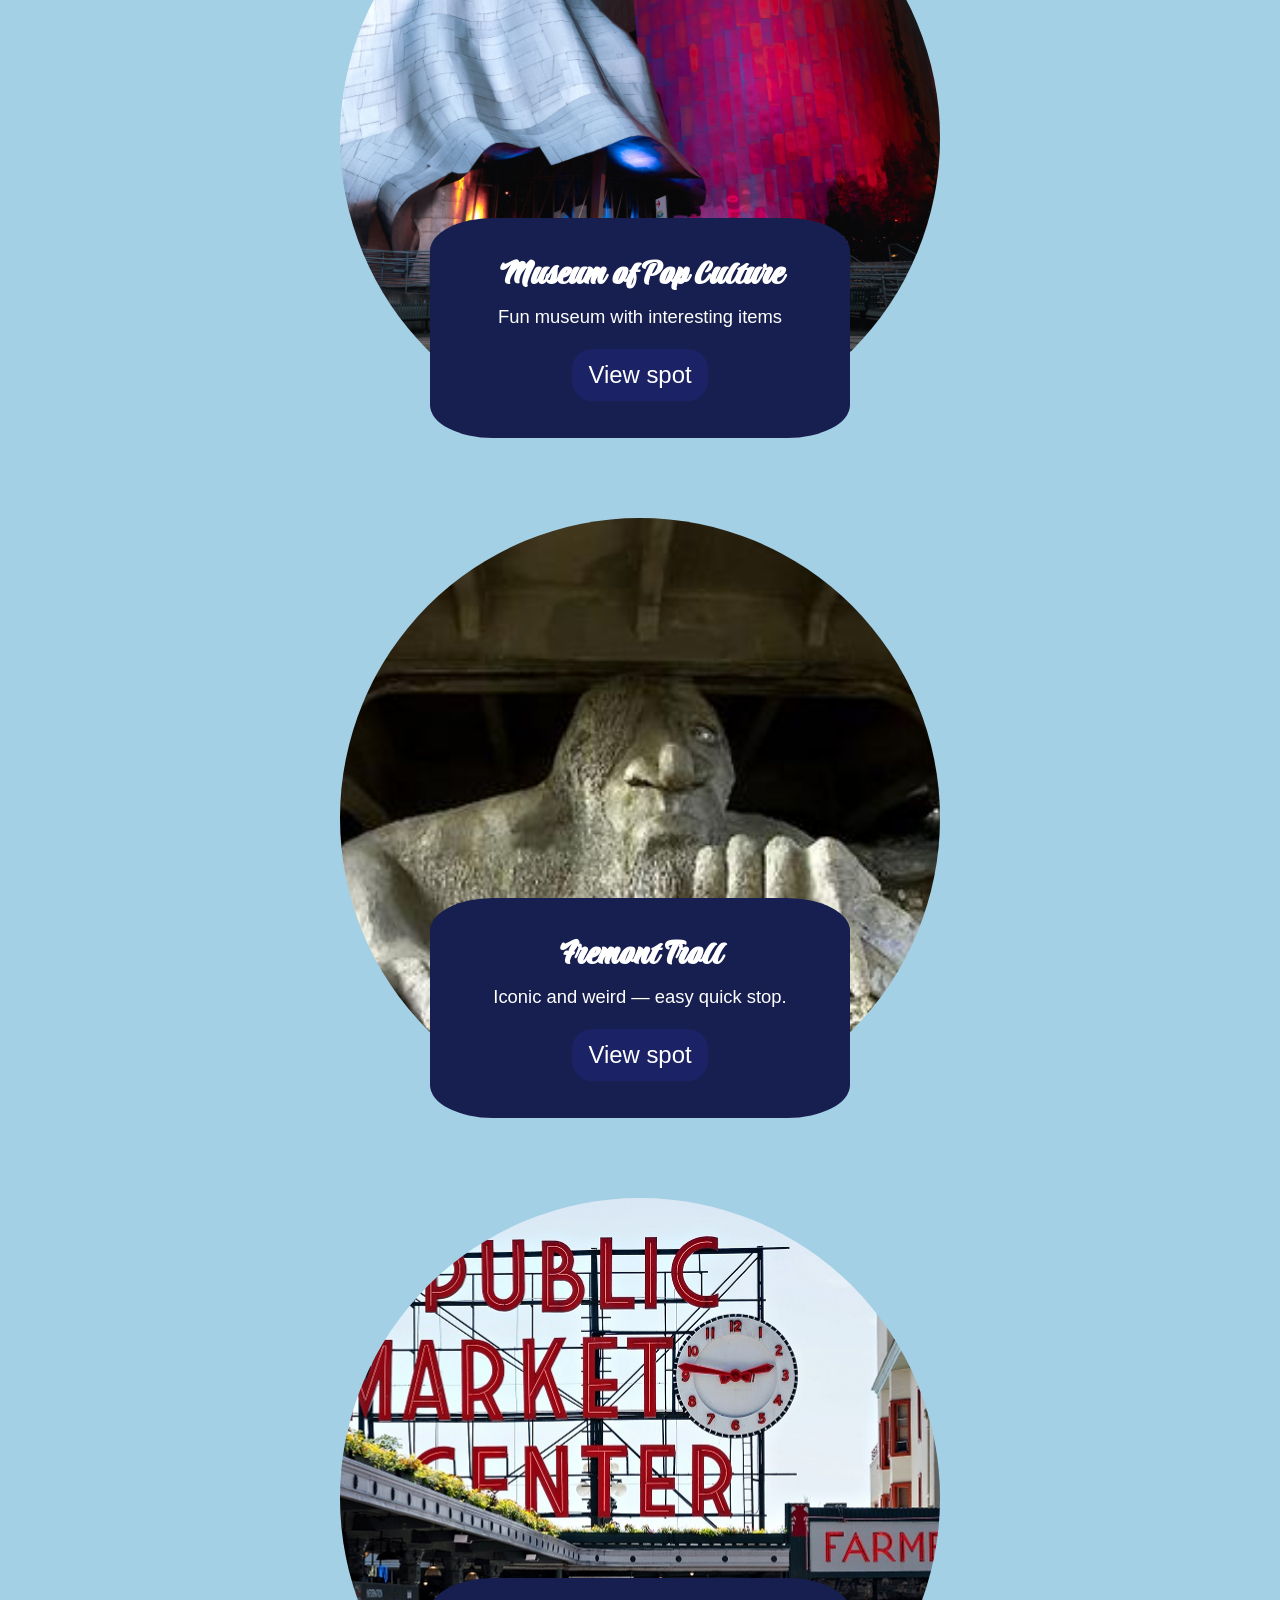
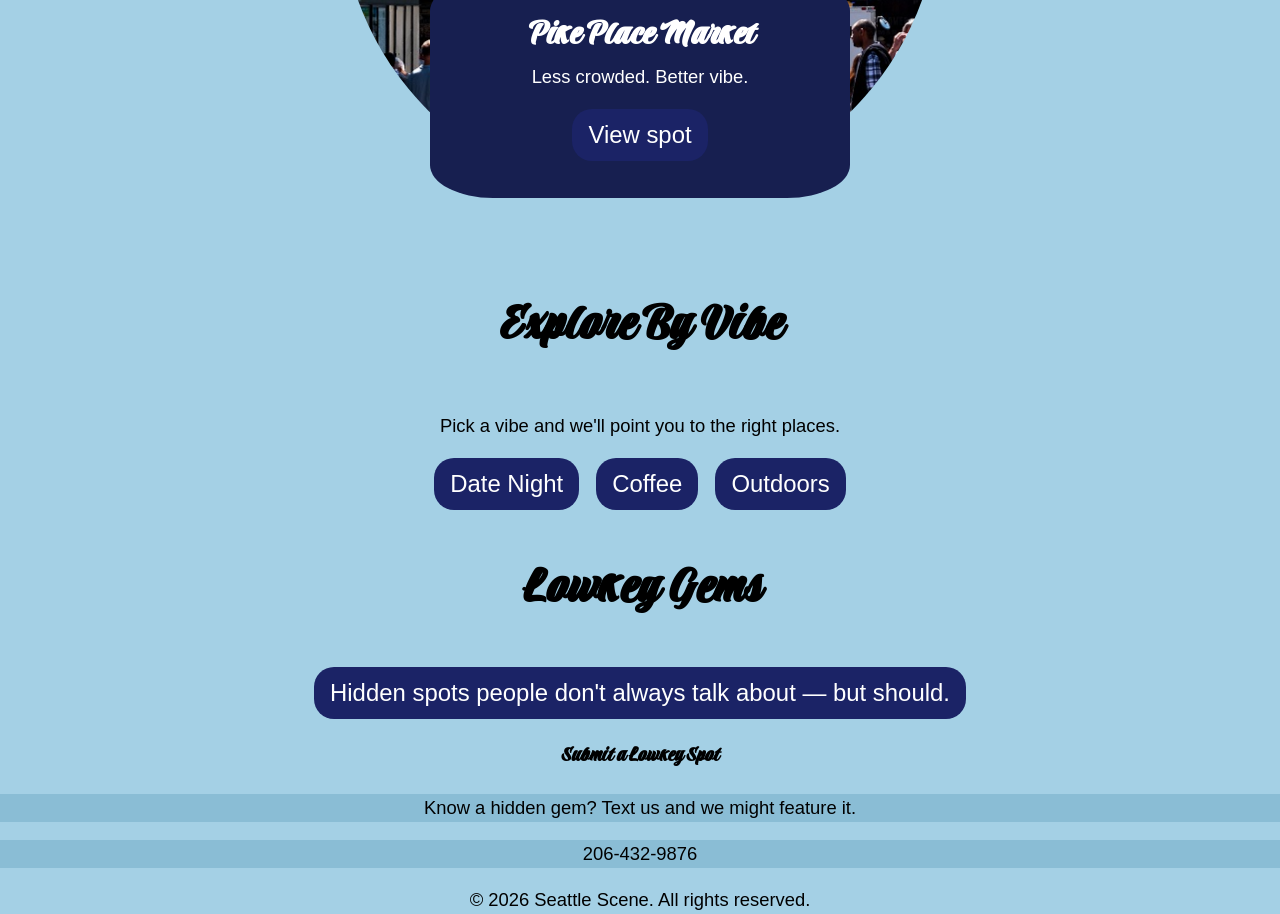
<file: hidden-spots.html>
<!DOCTYPE html>
<html lang="en">
<head>
  <link rel="stylesheet" href="style.css">
  <meta charset="UTF-8">
  <meta name="viewport" content="width=device-width, initial-scale=1.0">
  <title>Seattle Scene | Hidden Spots</title>
  <link rel="preconnect" href="https://fonts.googleapis.com">
  <link rel="preconnect" href="https://fonts.gstatic.com" crossorigin>
  <link href="https://fonts.googleapis.com/css2?family=Praise&display=swap" rel="stylesheet">
</head>

<body>
    <header>
        <nav>
          <a href="index.html"><img id="logo"src="images/logo.png" alt="seattle scene logo"></a>
          <ul id="nav">
            <li>
              <a href="index.html"target="_blank">Home</a>
            </li>
            <li>
              <a href="food.html"target="_blank">Food</a>
            </li>
            <li>
              <a href="thingstodo.html"target="_blank">Things To Do</a>
            </li>
            <li>
              <a href="itinerary.html"target="_blank">Itinerary</a>
            </li>
          </ul>
        </nav>
        <div class="hero"><h1>Lowkey Spots. Real Seattle</h1></div>
    </header>

  <main>
    <h2>Lowkey Gems!</h2>
    <p>Hidden Spots No One Talks About</p>

    <div class ='circle'id="jose">
      <div class="text">
        <h3>Jose Rizal Park</h3>
        <p>Peaceful. Quick skyline view.</p>
        <a class="button" href="https://share.google/qjDt97KruNBfM7omp">View spot</a>
      </div>
    </div>

    <div class ='circle'id="mopop">
      <div class="text">
        <h3>Museum of Pop Culture</h3>
        <p>Fun museum with interesting items</p>
        <a class="button" href="https://www.mopop.org">View spot</a>
      </div>
    </div>

    <div class ='circle'id="fremont">
      <div class="text">
        <h3>Fremont Troll</h3>
        <p>Iconic and weird — easy quick stop.</p>
        <a class="button" href="https://maps.app.goo.gl/oYjhZXHvjMb9gxed8">View spot</a>
      </div>
    </div>

    <div class ='circle'id="pikeplace">
      <div class="text">
        <h3>Pike Place Market</h3>
        <p>Less crowded. Better vibe.</p>
        <a class="button" href="https://maps.app.goo.gl/fVNDPQgBx3QUjMKh8">View spot</a>
      </div>
    </div>

    <div class="bottom">
      <h2>Explore By Vibe</h2>
      <p>Pick a vibe and we'll point you to the right places.</p>

      <div class="tags">
     <a class="button" href="date.html">Date Night</a>
     <a class="button" href="coffee.html">Coffee</a>
     <a class="button" href="outdoors.html">Outdoors</a>
      </div>

      <h1>Lowkey Gems</h2>
      <a class="button" href="https://maps.app.goo.gl/vXZf9KEjNvxuLmPY9">Hidden spots people don't always talk about — but should.</a>
    </div>

  </main>

  <footer>
    <div id="lowkey-spot">
        <h3>Submit a Lowkey Spot</h3>
        <p>Know a hidden gem? Text us and we might feature it.</p>
        <p>206-432-9876</p>
      </div>
    <p>&copy; 2026 Seattle Scene. All rights reserved.</p>
  </footer>
</body>
</html>
</file>
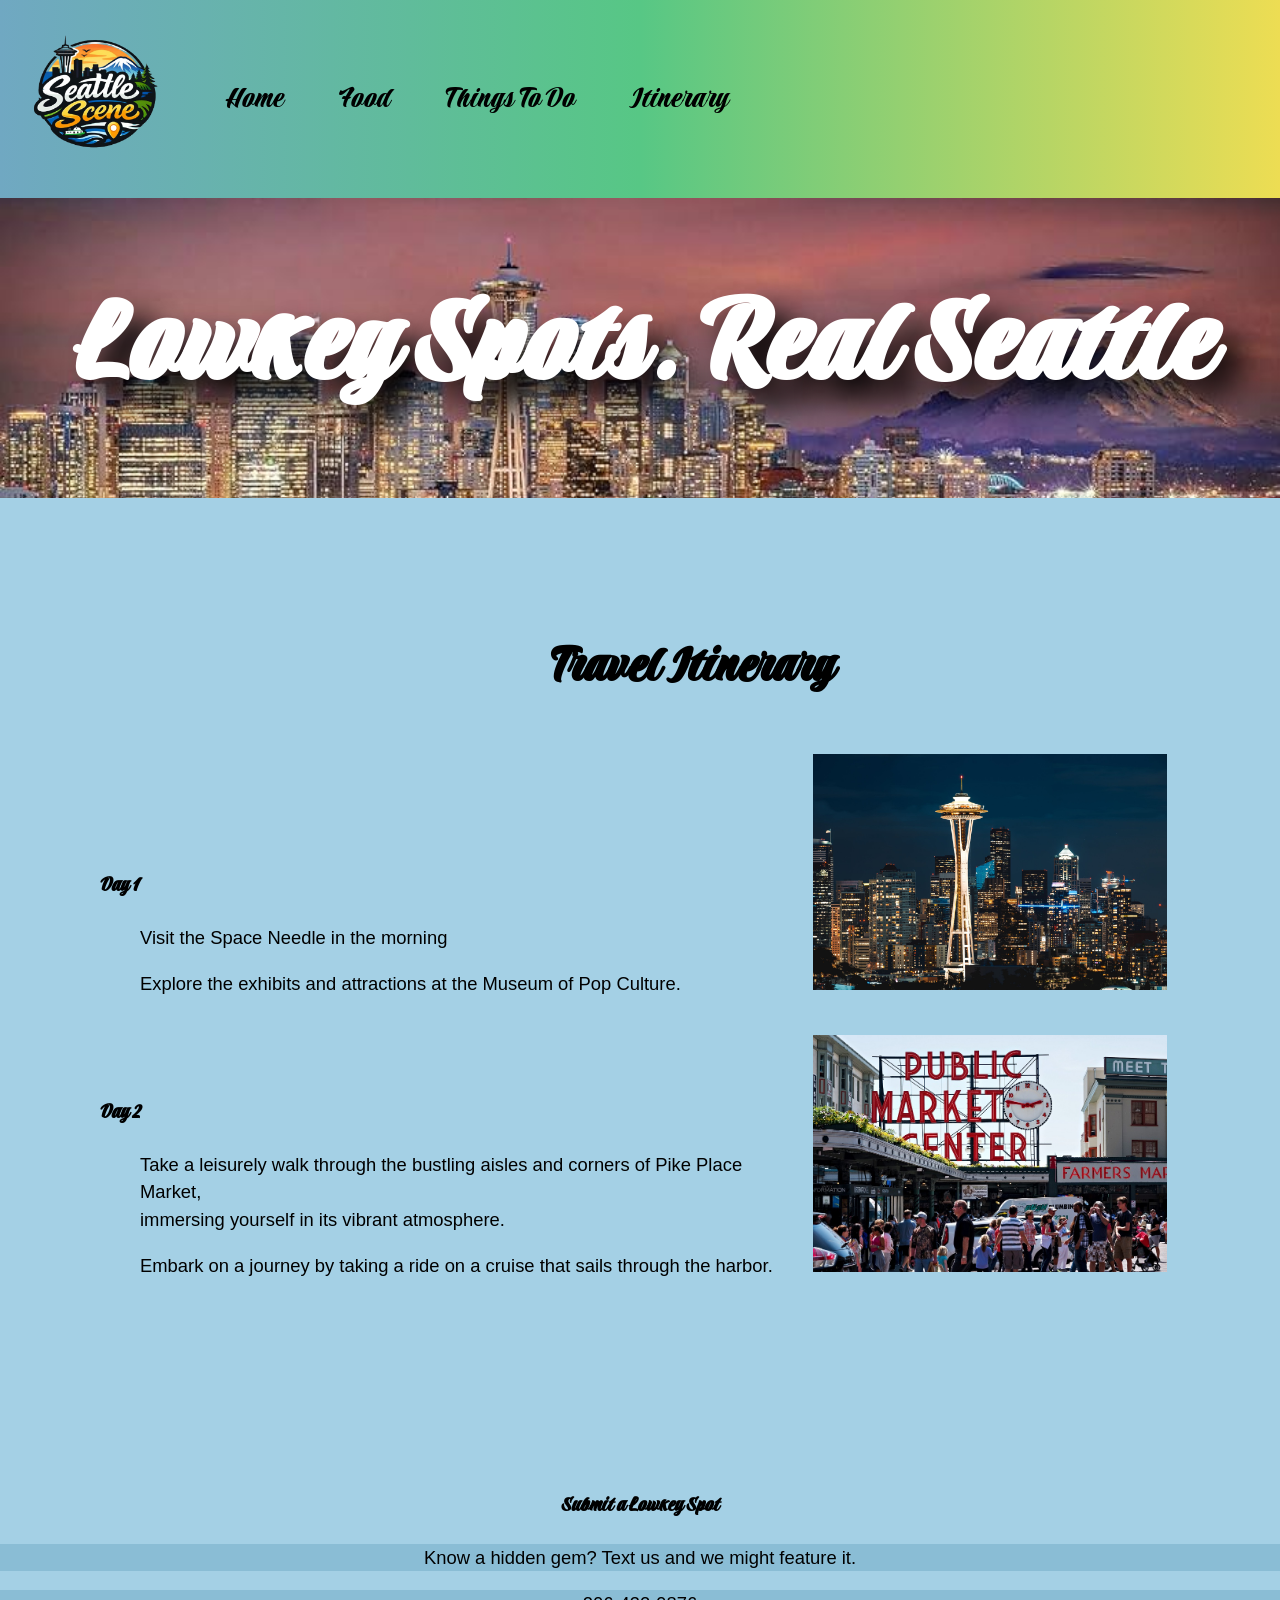
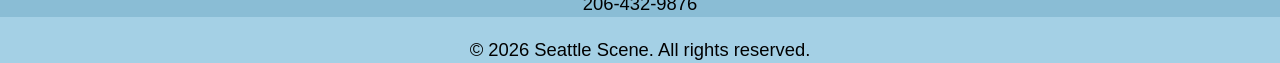
<file: itinerary.html>
<!DOCTYPE html>
<html lang="en">
<head>
  <link rel="stylesheet" href="style.css">
  <meta charset="UTF-8">
  <meta name="viewport" content="width=device-width, initial-scale=1.0">
  <title>Seattle Scene | Itinerary</title>
  <link rel="preconnect" href="https://fonts.googleapis.com">
  <link rel="preconnect" href="https://fonts.gstatic.com" crossorigin>
  <link href="https://fonts.googleapis.com/css2?family=Praise&display=swap" rel="stylesheet">
</head>

<body>
    <header>
        <nav>
          <a href="index.html"><img id="logo"src="images/logo.png" alt="seattle scene logo"></a>
          <ul id="nav">
            <li>
              <a href="index.html"target="_blank">Home</a>
            </li>
            <li>
              <a href="food.html"target="_blank">Food</a>
            </li>
            <li>
              <a href="thingstodo.html"target="_blank">Things To Do</a>
            </li>
            <li>
              <a href="itinerary.html"target="_blank">Itinerary</a>
            </li>
          </ul>
        </nav>
        <div class="hero"><h1>Lowkey Spots. Real Seattle</h1></div>
    </header>

    <main>
      <div id ="itinerary">
      <h2 >Travel Itinerary</h2>
      <div>
        <li>
            <h3>Day 1</h3>
            <ul>
                <p>Visit the Space Needle in the morning</p>
                <p>Explore the exhibits and attractions at the Museum of Pop Culture.</p>
              </ul>
        </li>
        </div>
        <img src="images/space-needle.jpg" alt="Space Needle" class="iti-img">
        <div>
          <li>
            <h3>Day 2</h3>
            <ul>
              <p>Take a leisurely walk through the bustling aisles and corners of Pike Place Market, <br>immersing yourself in its vibrant atmosphere.</p>
              <p>Embark on a journey by taking a ride on a cruise that sails through the harbor.</p>
            </ul>
          <li>
        </div>
        <img src="images/pikeplacemarket.jpg" alt="Pike Place" class="iti-img">
      </div>
    </main>

    <footer>
      <div id="lowkey-spot">
        <h3>Submit a Lowkey Spot</h3>
        <p>Know a hidden gem? Text us and we might feature it.</p>
        <p>206-432-9876</p>
      </div>
      <p>&copy; 2026 Seattle Scene. All rights reserved.</p>
    </footer>
</body>
</html>
</file>
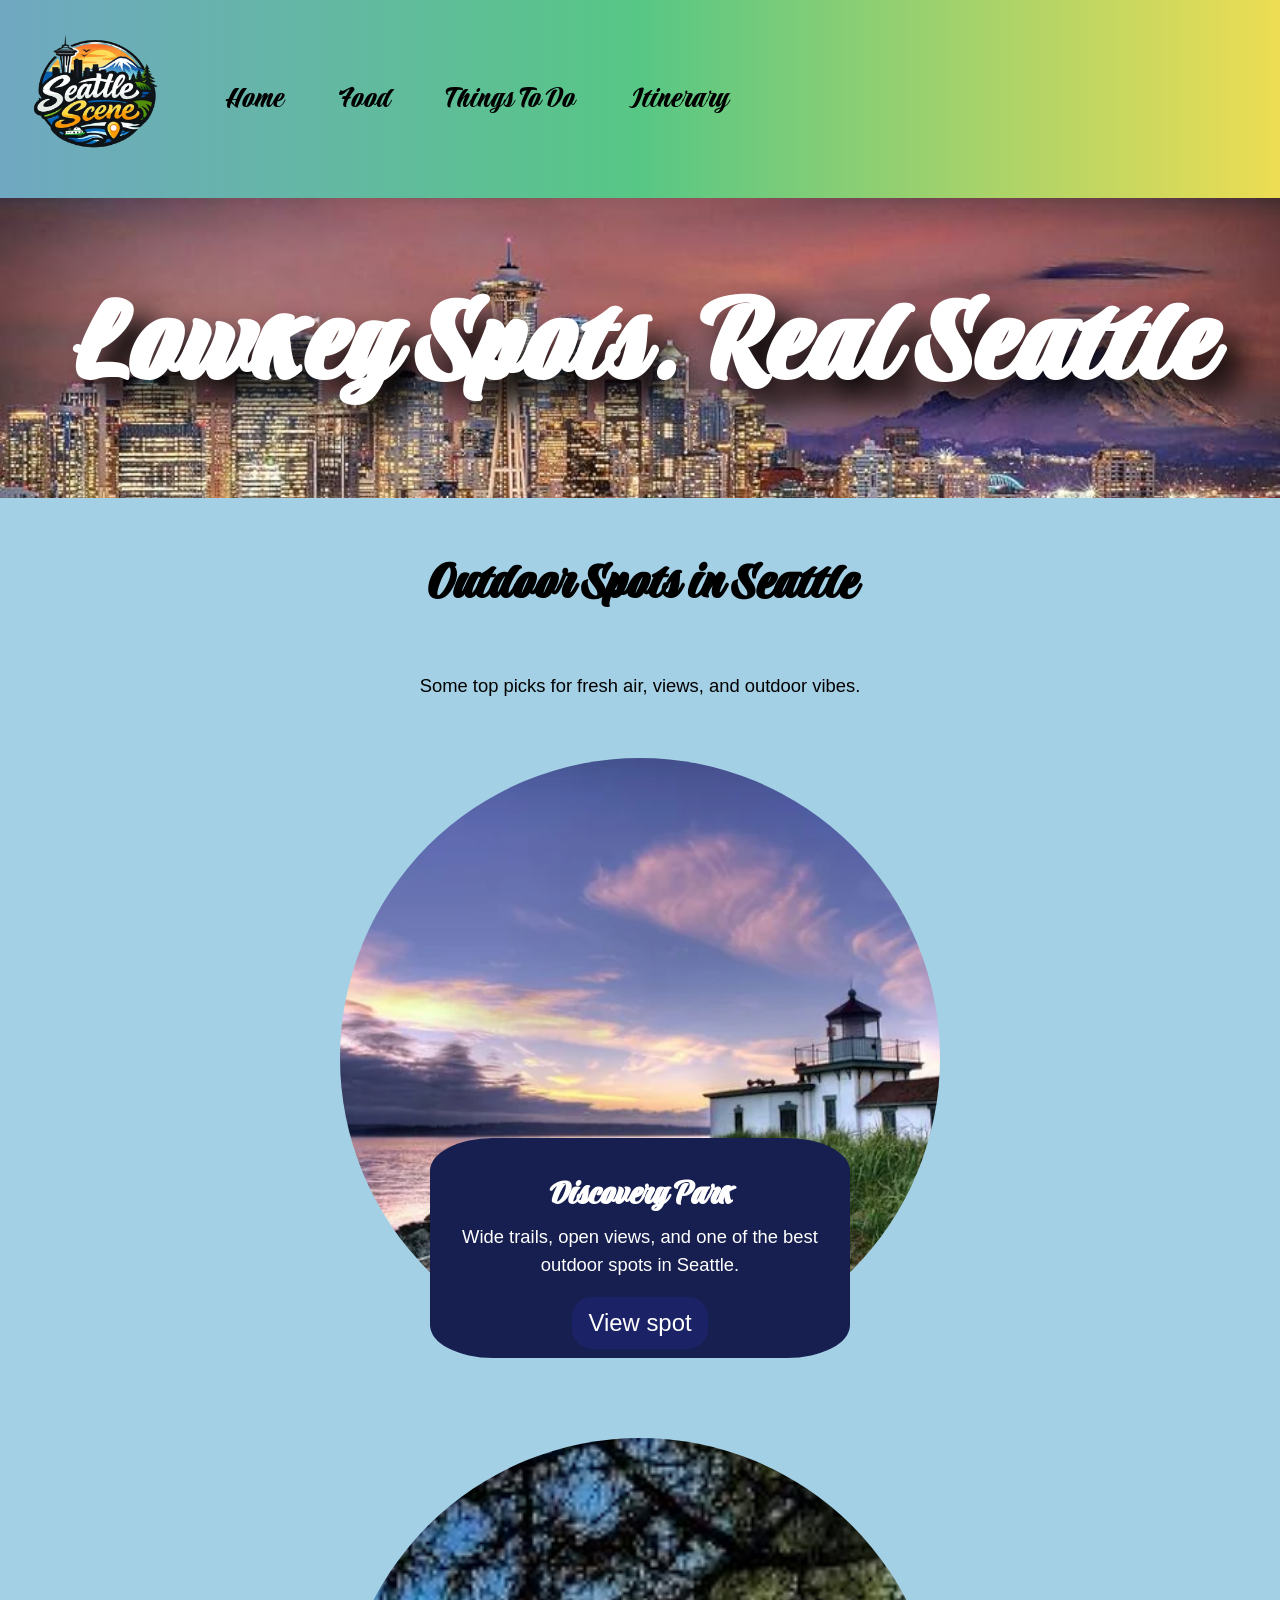
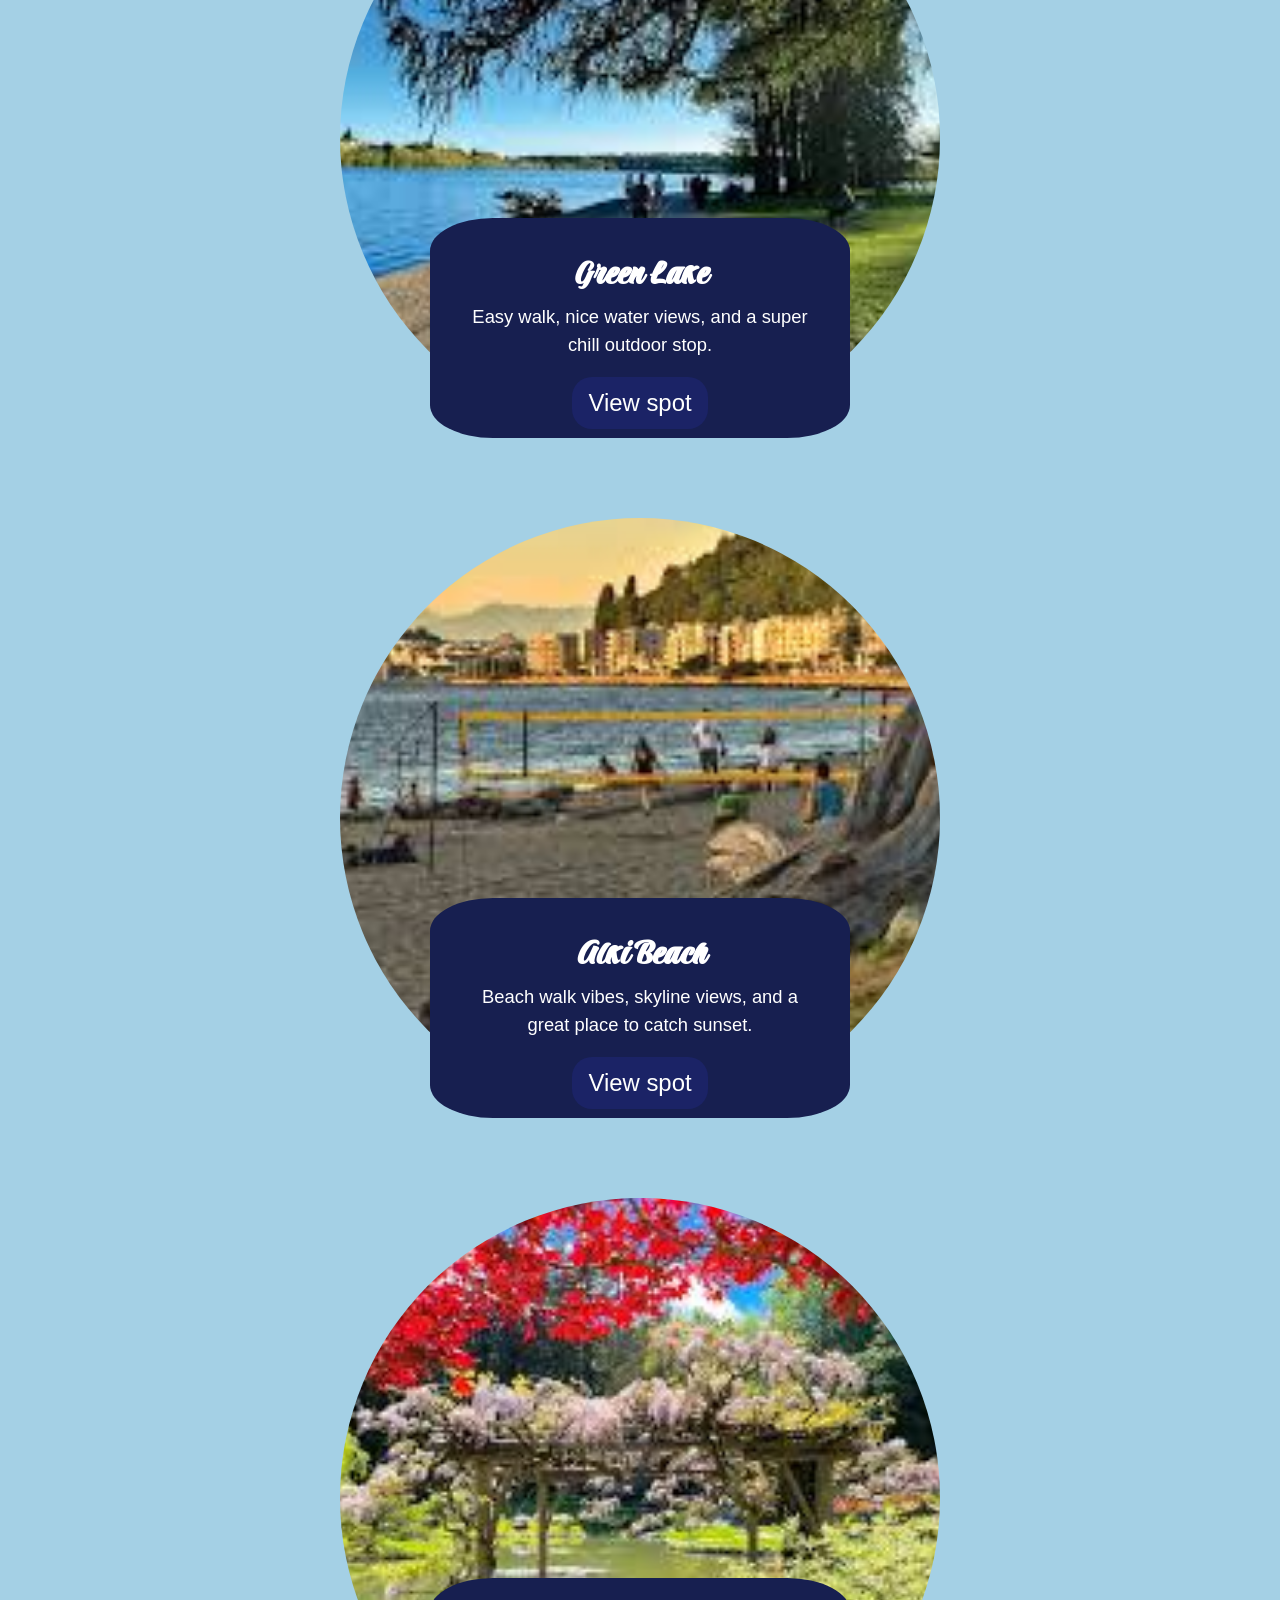
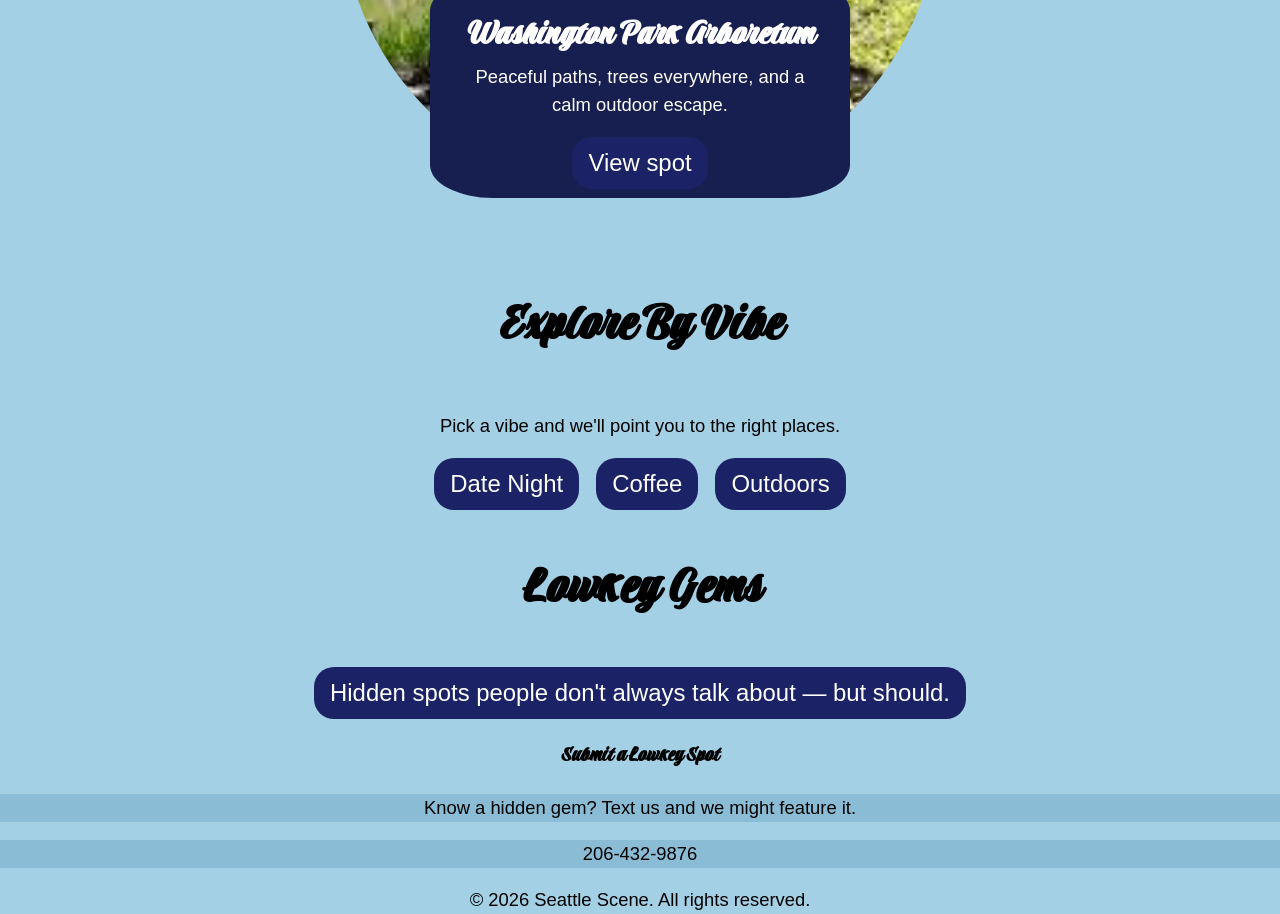
<file: outdoors.html>
<!DOCTYPE html>
<html lang="en">
<head>
  <link rel="stylesheet" href="style.css">
  <meta charset="UTF-8">
  <meta name="viewport" content="width=device-width, initial-scale=1.0">
  <title>Seattle Scene | Outdoors</title>
  <link rel="preconnect" href="https://fonts.googleapis.com">
  <link rel="preconnect" href="https://fonts.gstatic.com" crossorigin>
  <link href="https://fonts.googleapis.com/css2?family=Praise&display=swap" rel="stylesheet">
</head>

<body>
    <header>
        <nav>
          <a href="index.html"><img id="logo" src="images/logo.png" alt="seattle scene logo"></a>
          <ul id="nav">
            <li>
              <a href="index.html" target="_blank">Home</a>
            </li>
            <li>
              <a href="food.html" target="_blank">Food</a>
            </li>
            <li>
              <a href="thingstodo.html" target="_blank">Things To Do</a>
            </li>
            <li>
              <a href="itinerary.html" target="_blank">Itinerary</a>
            </li>
          </ul>
        </nav>
        <div class="hero"><h1>Lowkey Spots. Real Seattle</h1></div>
    </header>

    <main>
      <h2>Outdoor Spots in Seattle</h2>
      <p id="moretext">Some top picks for fresh air, views, and outdoor vibes.</p>

      <div class="circle" id="discovery">
        <div class="text">
          <h3>Discovery Park</h3>
          <p>Wide trails, open views, and one of the best outdoor spots in Seattle.</p>
          <a class="button" href="https://www.seattle.gov/parks/allparks/discovery-park" target="_blank" rel="noopener">View spot</a>
        </div>
      </div>

      <div class="circle" id="greenlake">
        <div class="text">
          <h3>Green Lake</h3>
          <p>Easy walk, nice water views, and a super chill outdoor stop.</p>
          <a class="button" href="https://www.seattle.gov/parks/allparks/green-lake-park" target="_blank" rel="noopener">View spot</a>
        </div>
      </div>

      <div class="circle" id="alki">
        <div class="text">
          <h3>Alki Beach</h3>
          <p>Beach walk vibes, skyline views, and a great place to catch sunset.</p>
          <a class="button" href="https://www.seattle.gov/parks/allparks/alki-beach-park" target="_blank" rel="noopener">View spot</a>
        </div>
      </div>

      <div class="circle" id="arboretum">
        <div class="text">
          <h3>Washington Park Arboretum</h3>
          <p>Peaceful paths, trees everywhere, and a calm outdoor escape.</p>
          <a class="button" href="https://botanicgardens.uw.edu/washington-park-arboretum/" target="_blank" rel="noopener">View spot</a>
        </div>
      </div>

      <div class="bottom">
        <h2>Explore By Vibe</h2>
        <p>Pick a vibe and we'll point you to the right places.</p>

        <div class="tags">
          <a class="button" href="date.html">Date Night</a>
          <a class="button" href="coffee.html">Coffee</a>
          <a class="button" href="outdoors.html">Outdoors</a>
        </div>

        <h1>Lowkey Gems</h2>
        <a class="button" href="hidden-spots.html">Hidden spots people don't always talk about — but should.</a>
      </div>
    </main>

    <footer>
      <div id="lowkey-spot">
        <h3>Submit a Lowkey Spot</h3>
        <p>Know a hidden gem? Text us and we might feature it.</p>
        <p>206-432-9876</p>
      </div>
      <p>&copy; 2026 Seattle Scene. All rights reserved.</p>
    </footer>
</body>
</html>
</file>
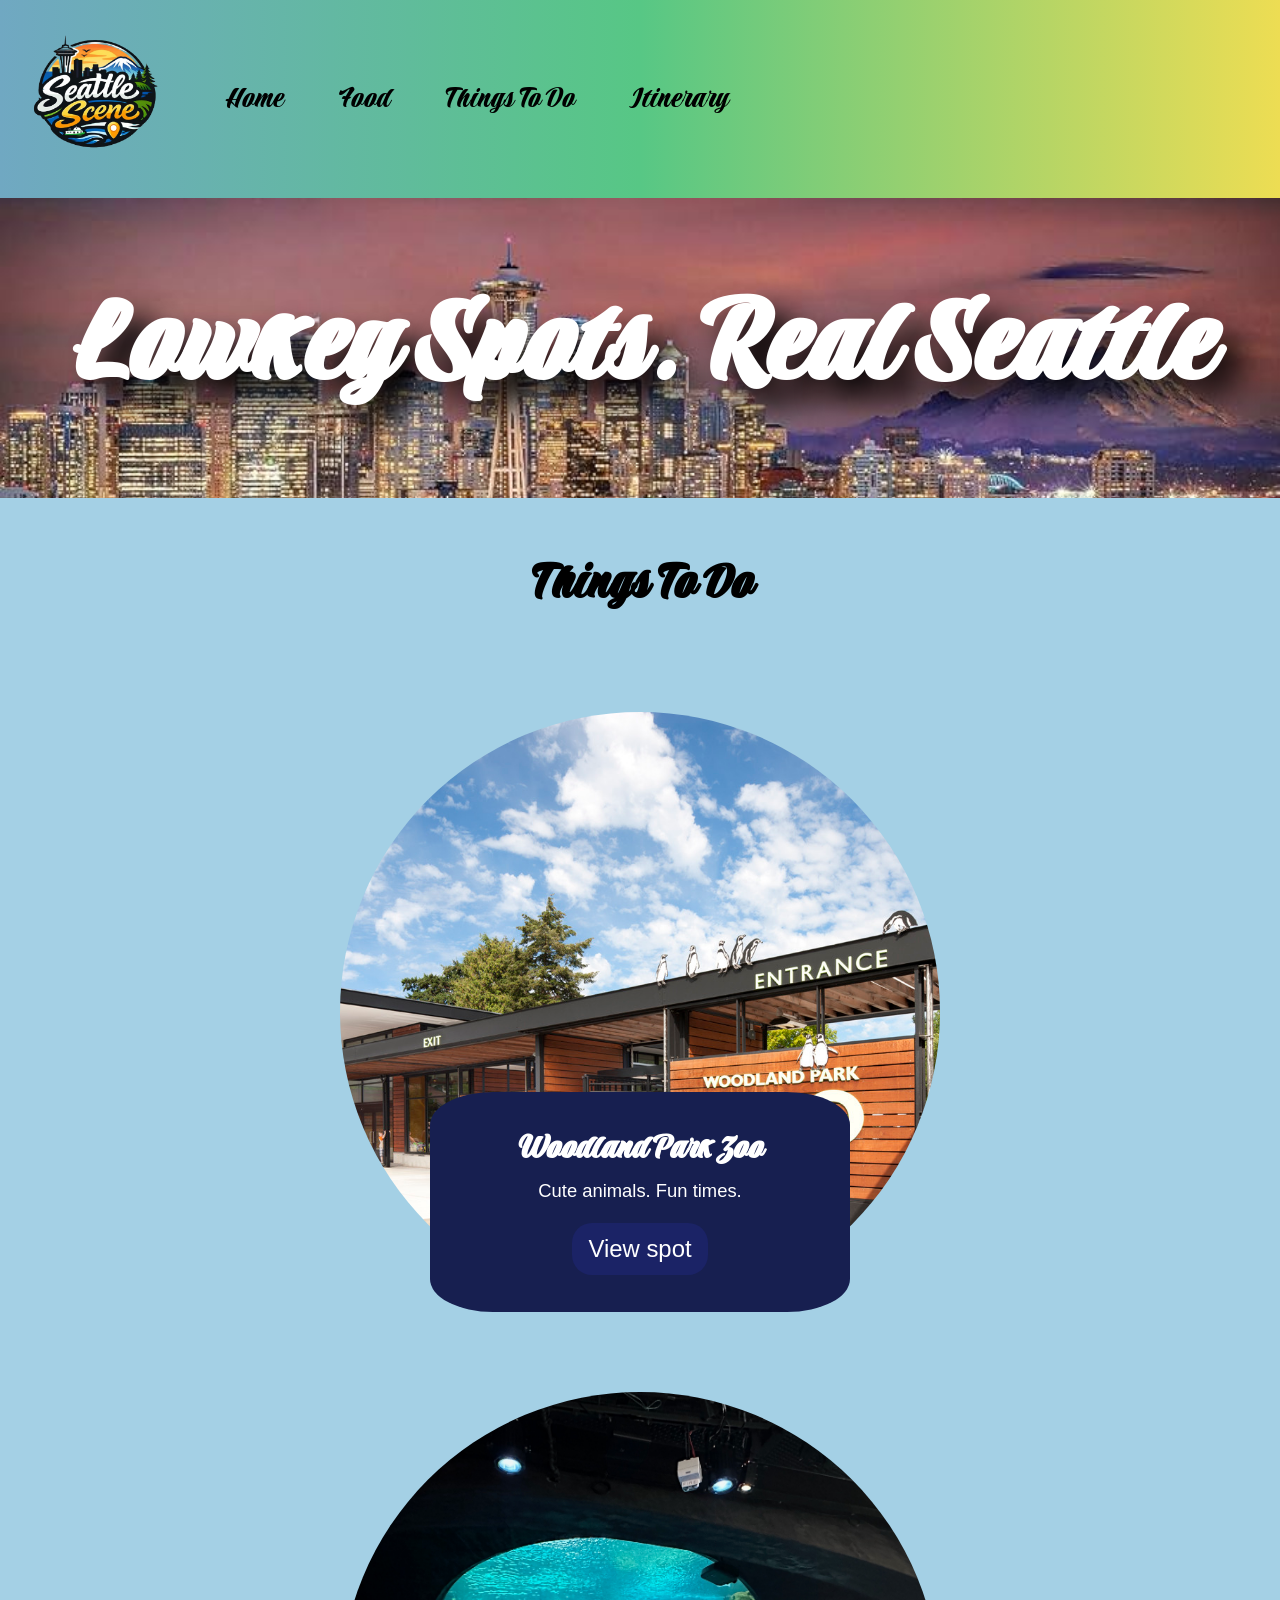
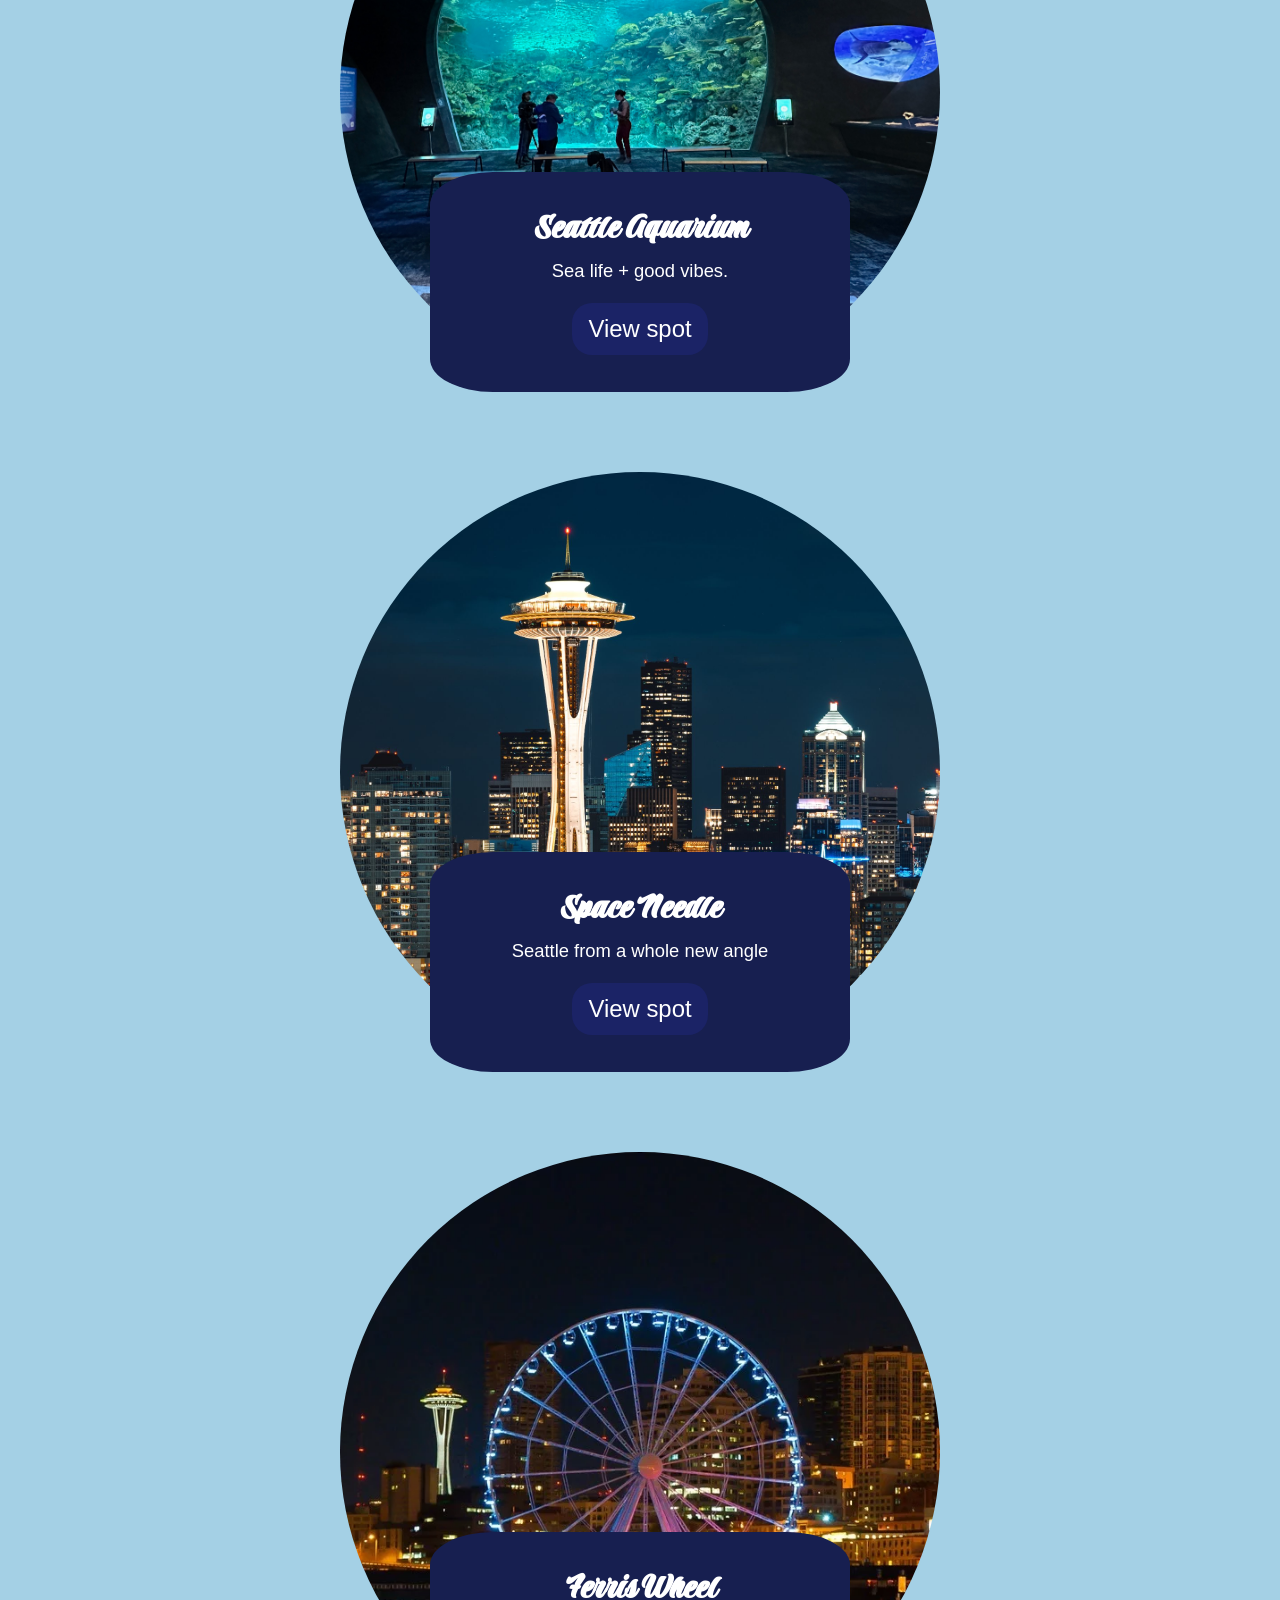
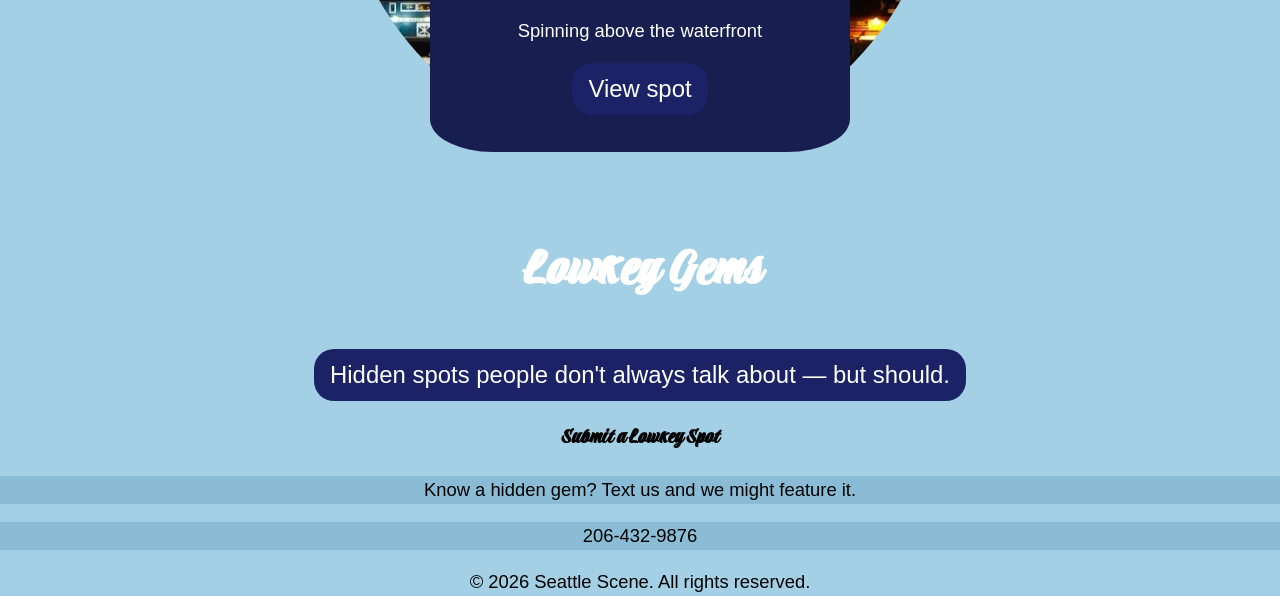
<file: thingstodo.html>
<!DOCTYPE html>
<html lang="en">
<head>
  <link rel="stylesheet" href="style.css">
  <meta charset="UTF-8">
  <meta name="viewport" content="width=device-width, initial-scale=1.0">
  <title>Seattle Scene | Things To Do</title>
  <link rel="preconnect" href="https://fonts.googleapis.com">
  <link rel="preconnect" href="https://fonts.gstatic.com" crossorigin>
  <link href="https://fonts.googleapis.com/css2?family=Praise&display=swap" rel="stylesheet">
</head>

<body>
    <header>
        <nav>
          <a href="index.html"><img id="logo"src="images/logo.png" alt="seattle scene logo"></a>
          <ul id="nav">
            <li>
              <a href="index.html"target="_blank">Home</a>
            </li>
            <li>
              <a href="food.html"target="_blank">Food</a>
            </li>
            <li>
              <a href="thingstodo.html"target="_blank">Things To Do</a>
            </li>
            <li>
              <a href="itinerary.html"target="_blank">Itinerary</a>
            </li>
          </ul>
        </nav>
        <div class="hero"><h1>Lowkey Spots. Real Seattle</h1></div>
    </header>

  <main>
    <h2>Things To Do</h2>

    <div class ='circle'id="zoo">
      <div class="text">
        <h3>Woodland Park Zoo</h3>
        <p>Cute animals. Fun times.</p>
        <a class="button" href="https://zoo.org">View spot</a>
      </div>
    </div>

    <div class ='circle'id="aquariam">
      <div class="text">
        <h3>Seattle Aquarium</h3>
        <p>Sea life + good vibes.</p>
        <a class="button" href="https://www.seattleaquarium.org">View spot</a>
      </div>
    </div>

    <div class ='circle'id="space">
      <div class="text">
        <h3>Space Needle</h3>
        <p>Seattle from a whole new angle</p>
        <a class="button" href="https://www.spaceneedle.com">View spot</a>
      </div>
    </div>

    <div class ='circle'id="wheel">
      <div class="text">
        <h3>Ferris Wheel</h3>
        <p>Spinning above the waterfront</p>
        <a class="button" href="https://seattlegreatwheel.com">View spot</a>
      </div>
    </div>
      <h1>Lowkey Gems</h2>
      <a class="button" href="hidden-spots.html">Hidden spots people don't always talk about — but should.</a>
    </div>
  </main>

  <footer>
    <div id="lowkey-spot">
        <h3>Submit a Lowkey Spot</h3>
        <p>Know a hidden gem? Text us and we might feature it.</p>
        <p>206-432-9876</p>
      </div>
    <p>&copy; 2026 Seattle Scene. All rights reserved.</p>
  </footer>
</body>
</html>
</file>
<file: style.css>
html{
    height: 100%;
}

body {
    margin: 0;
    font-family: 'Cambay', sans-serif;
    font-size: 1.15rem;
    line-height: 1.5;
    text-align: center;
    background: #a4d0e5;
    color: white;
}

nav > ul {
  padding-bottom: 30px;
}

ul > a {
  font-size: large;
}

.hero > h1 {
  margin: 0px;
  text-align: center;
  font-size: 7em;
  text-shadow: 20px 20px 30px black;
}

.hero{
  display: flex;
  justify-content: center;
  align-items: center;
  background-image: url(images/skyline-sea.jpg);
  background-size: cover;
  background-repeat: no-repeat;
  background-position: top center;
  min-height: 300px;
}

header {
    padding-top: 0;
    background: linear-gradient(90deg, rgba(112, 168, 194, 1) 0%, rgba(87, 199, 133, 1) 50%, rgba(237, 221, 83, 1) 100%);
}

nav {
    padding: 20px;
    text-align: left;
    position: relative;
    display: flex;
    justify-content: flex-start;
    align-items: center;
}

#logo {
    width: 150px;
}

h1 {
  color: rgb(255, 255, 255);
  font-family: "Praise", cursive;
  font-size: 3em;
}

h2 {
  color:black;
  font-size: 3em;
  font-family: "Praise", cursive;
}

.text {
  background-color: rgb(23, 31, 80);
  padding: 30px;
  width: 60%;
  height: 160px;
  border-radius: 15%;
}

#nav {
    margin: 0 10px;
    padding: 20px;
    list-style-type: none;
    text-align: center;
    font-size: large;
}

#nav > li {
    display: inline-block;
}

#nav a {
    color: black;
    font-family: "Praise", cursive;
    font-size: 2rem;
    padding: 20px 25px;
    text-decoration: none;
}

#nav a:hover {
  color: white;
  background-color: #DD9CA9;
}

.circle {
  display: inline-flex;
  align-items: flex-end;
  height: 600px;
  width: 600px;
  justify-content: center;
  background-size: cover;
  background-repeat: no-repeat;
  background-position: center center;
  margin: 40px;
  border-radius: 50%;
}

#kerrypark {
  background-image: url(images/kerry-park.jpg);
}

#jose {
  background-image: url(images/jose-rizal.jpg);
}

#joey {
  background-image: url(images/joeys.jpg);
}

#gasworks {
  background-image: url(images/gas-works-park.jpg.webp);
}

#fremont {
  background-image: url(images/FremontTroll.jpg);
}

#pikeplace {
  background-image: url(images/pikeplacemarket.jpg);
}

#carpenter {
  background-image: url(images/The-Walrus.jpg);
}

#chowder {
  background-image: url(images/chowder.png);
}

#archipelago {
  background-image: url(images/archipelago.jpg);
}

#hunter {
  background-image: url(images/hart-hunter.jpg);
}

#zoo {
  background-image: url(images/zoo.jpg);
}

#aquariam {
  background-image: url(images/aqua.jpeg);
}

#mopop {
  background-image: url(images/mopop.jpg);
}

#space {
  background-image: url(images/space-needle.jpg);
}

#wheel {
  background-image: url(images/Seattle+Great+Wheel.jpg);
}

#candles {
  background-image: url(images/candles.jpg);
}

#cinema {
  background-image: url(images/movie.jpg);
}

#cruise {
  background-image: url(images/dinner-cruise.jpg);
}

#paint {
  background-image: url(images/ceramic.jpg);
}

#storyville {
  background-image: url("images/storyville.jpg");
}

#victrola {
  background-image: url("images/Victrola.webp");
}

#anchorhead {
  background-image: url("images/anchorhead.jpg");
}

#espresso {
  background-image: url("images/seattle expresso.jpg");
}

#discovery {
  background-image: url("images/discovery park.webp");
}

#greenlake {
  background-image: url("images/greenlake.jpg");
}

#alki {
  background-image: url("images/alkibeach.jpg");
}

#arboretum {
  background-image: url("images/washington ark arboretum.jpg");
}

main > h1 {
  font-size: 3em;
}

.button {
  background-color: #1b2366;
  color: white;
  text-decoration: none;
  padding: 8px 16px;
  border-radius: 20px;
  font-size: 1em;
  display: inline-block;
}

.button:hover {
  background-color: #3142b8;
}

.praise-regular {
  font-family: "Praise", cursive;
  font-weight: 400;
  font-style: normal;
}

.bottom > p {
  color: black;
}

.bottom > h1 {
  color: black;
}

footer {
  color:black;
}

#moretext {
  color: black;
}

.text > h3 {
  margin-top: 0%;
  margin-bottom: 0%;
  font-size: 2em;
}

.text > p {
  margin-top: 0%;
}

.tags a {
  margin: 0 6px;
}
.button {
  font-size: 1.3em;
}

li{
   list-style:none;
}

#lowkey-spot > p{
  background-color: #8abdd5;
}

#itinerary {
  text-align: left;
  margin-left: 100px;
  margin-bottom: 15%;
  margin-top: 10%;
}
#itinerary h2{
  text-align: center;
}
.iti-img{
  display: inline-block;
  width:30%;
  
}

#itinerary div{
  display: inline-block;
  width : 60%;
  margin-top: 5%;
  color: black;
}

h3 {
  font-family: "Praise", cursive;
}
</file>
